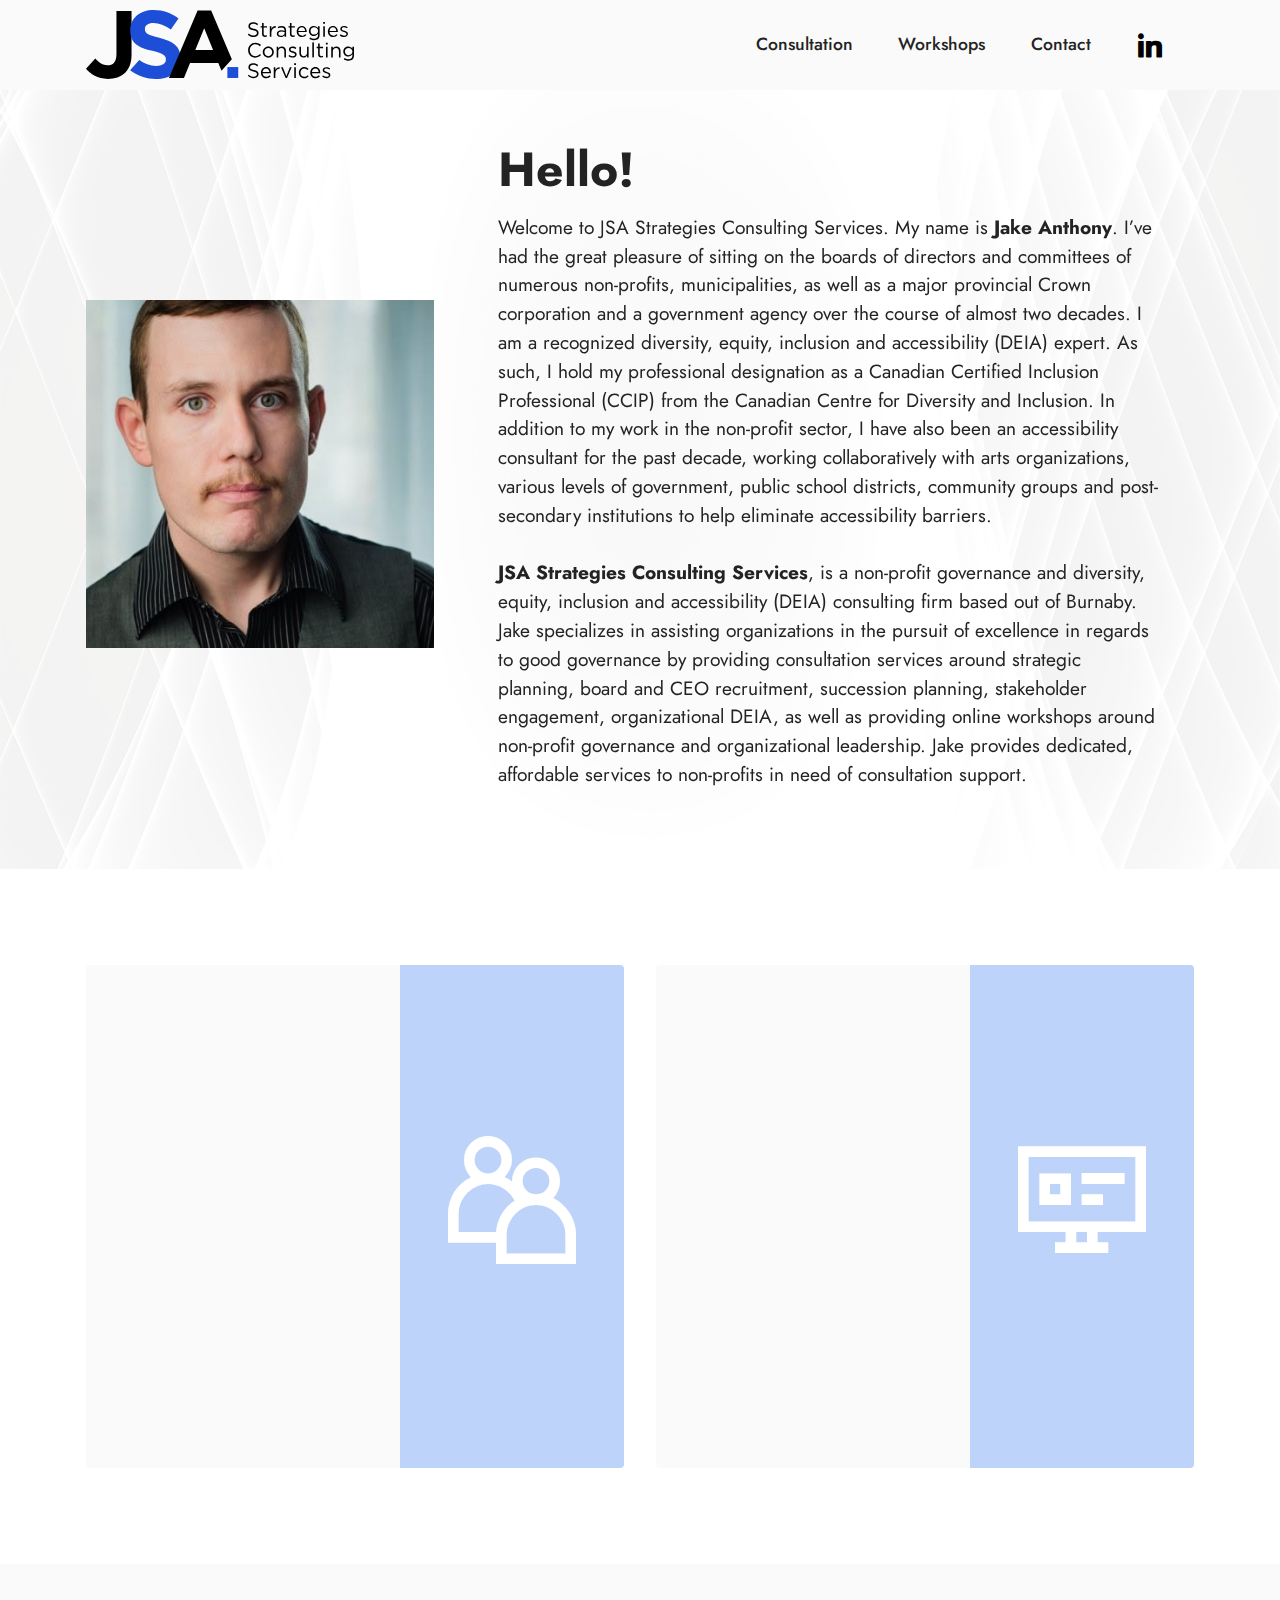
<file: index.html>
<!DOCTYPE html>
<html>

<head>
    <meta charset="UTF-8">
    <meta http-equiv="X-UA-Compatible" content="IE=edge">
    <meta name="generator" content="Mobirise v6.1.5, mobirise.com">
    <meta name="viewport" content="width=device-width, initial-scale=1, minimum-scale=1">
    <link rel="shortcut icon" href="assets/images/jsa-logo.svg" type="image/x-icon">
    <meta name="description" content="Welcome to JSA Strategies Consulting Services!">


    <title>Home</title>
    <link rel="stylesheet" href="assets/web/assets/mobirise-icons2/mobirise2.css">
    <link rel="stylesheet" href="assets/bootstrap/css/bootstrap.min.css">
    <link rel="stylesheet" href="assets/parallax/jarallax.css">
    <link rel="stylesheet" href="assets/web/assets/gdpr-plugin/gdpr-styles.css">
    <link rel="stylesheet" href="assets/animatecss/animate.css">
    <link rel="stylesheet" href="assets/dropdown/css/style.css">
    <link rel="stylesheet" href="assets/socicon/css/styles.css">
    <link rel="stylesheet" href="assets/theme/css/style.css">
    <link rel="preload"
        href="https://fonts.googleapis.com/css?family=Jost:100,200,300,400,500,600,700,800,900,100i,200i,300i,400i,500i,600i,700i,800i,900i&display=swap"
        as="style" onload="this.onload=null;this.rel='stylesheet'">
    <noscript>
        <link rel="stylesheet"
            href="https://fonts.googleapis.com/css?family=Jost:100,200,300,400,500,600,700,800,900,100i,200i,300i,400i,500i,600i,700i,800i,900i&display=swap">
    </noscript>
    <link rel="preload" as="style" href="assets/mobirise/css/mbr-additional.css?v=j446Gu">
    <link rel="stylesheet" href="assets/mobirise/css/mbr-additional.css?v=j446Gu" type="text/css">




</head>

<body>

    <section data-bs-version="5.1" class="menu menu2 cid-sFCw1qGFAI" once="menu" id="menu2-23">

        <nav class="navbar navbar-dropdown navbar-fixed-top navbar-expand-lg">
            <div class="container">
                <div class="navbar-brand">
                    <span class="navbar-logo">

                        <img src="assets/images/jsa-logo.svg" alt="JSA Strategies Consulting Services"
                            style="height: 4.3rem;">

                    </span>

                </div>
                <button class="navbar-toggler" type="button" data-toggle="collapse" data-bs-toggle="collapse"
                    data-target="#navbarSupportedContent" data-bs-target="#navbarSupportedContent"
                    aria-controls="navbarNavAltMarkup" aria-expanded="false" aria-label="Toggle navigation">
                    <div class="hamburger">
                        <span></span>
                        <span></span>
                        <span></span>
                        <span></span>
                    </div>
                </button>
                <div class="collapse navbar-collapse" id="navbarSupportedContent">
                    <ul class="navbar-nav nav-dropdown nav-right" data-app-modern-menu="true">
                        <li class="nav-item"><a class="nav-link link text-black text-primary display-4"
                                href="consultation.html">Consultation</a></li>
                        <li class="nav-item"><a class="nav-link link text-black text-primary display-4"
                                href="workshops.html">Workshops</a></li>
                        <li class="nav-item"><a class="nav-link link text-black text-primary display-4"
                                href="index.html#footer3-24">Contact</a></li>
                    </ul>
                    <div class="icons-menu">
                        <a class="iconfont-wrapper" href="https://www.linkedin.com/in/jake-anthony-ccip-2a939b58/">
                            <span class="p-2 mbr-iconfont socicon-linkedin socicon"></span>
                        </a>



                    </div>

                </div>
            </div>
        </nav>
    </section>

    <section data-bs-version="5.1" class="header14 cid-sFzz5E692j mbr-parallax-background" id="header14-1j">



        <div class="mbr-overlay" style="opacity: 0.8; background-color: rgb(255, 255, 255);"></div>

        <div class="container">
            <div class="row justify-content-center align-items-center">
                <div class="col-12 col-md-4 image-wrapper">
                    <img src="assets/images/jake-anthony-400x400.webp" alt="Jake Anthony">
                </div>
                <div class="col-12 col-md">
                    <div class="text-wrapper">
                        <h1 class="mbr-section-title mbr-fonts-style mb-3 display-2">
                            <strong>Hello!</strong>
                        </h1>
                        <p class="mbr-text mbr-fonts-style display-7">Welcome to JSA Strategies Consulting Services. My
                            name is <strong>Jake Anthony</strong>. I’ve had the great pleasure of sitting on the boards
                            of directors and committees of numerous non-profits, municipalities, as well as a major
                            provincial Crown corporation and a government agency over the course of almost two decades.
                            I am a recognized diversity, equity, inclusion and accessibility (DEIA) expert. As such, I
                            hold my professional designation as a Canadian Certified Inclusion Professional (CCIP) from
                            the Canadian Centre for Diversity and Inclusion. In addition to my work in the non-profit
                            sector, I have also been an accessibility consultant for the past decade, working
                            collaboratively with arts organizations, various levels of government, public school
                            districts, community groups and post-secondary institutions to help eliminate accessibility
                            barriers.<br><br><strong>JSA Strategies Consulting Services</strong>, is a non-profit
                            governance and diversity, equity, inclusion and accessibility (DEIA) consulting firm based
                            out of Burnaby. Jake specializes in assisting organizations in the pursuit of excellence in
                            regards to good governance by providing consultation services around strategic planning,
                            board and CEO recruitment, succession planning, stakeholder engagement, organizational DEIA,
                            as well as providing online workshops around non-profit governance and organizational
                            leadership. Jake provides dedicated, affordable services to non-profits in need of
                            consultation support.<br></p>

                    </div>
                </div>
            </div>
        </div>
    </section>

    <section data-bs-version="5.1" class="features5 cid-v7bbircMiQ" id="features6-y">





        <div class="container">
            <div class="row justify-content-center">
                <div class="card col-12 col-lg-6">
                    <div class="card-wrapper mbr-flex">
                        <div class="card-box align-left">

                            <h5 class="card-title mbr-fonts-style align-left mb-3 display-5">
                                <strong>Consultation</strong>
                            </h5>
                            <p class="mbr-text mbr-fonts-style mb-3 display-4">
                                I offer personalized consultation services designed to help you navigate challenges,
                                refine your vision, and take decisive next steps. Whether you need expert insight,
                                structured guidance, or a fresh perspective, I provide thoughtful, tailored support that
                                meets you exactly where you are and moves you toward where you want to be.</p>
                            <div class="mbr-section-btn"><a class="btn btn-primary display-4"
                                    href="consultation.html">Learn more</a></div>
                        </div>
                        <div class="img-wrapper img1 align-center">
                            <span class="mbr-iconfont mobi-mbri-users mobi-mbri"></span>
                        </div>
                    </div>
                </div>

                <div class="card col-12 col-lg-6">
                    <div class="card-wrapper mbr-flex">
                        <div class="card-box align-left">

                            <h5 class="card-title mbr-fonts-style align-left mb-3 display-5">
                                <strong>Workshops</strong>
                            </h5>
                            <p class="mbr-text mbr-fonts-style mb-3 display-4">
                                My online workshops offer immersive, interactive learning experiences designed to spark
                                insight and build real skills. Each session blends practical guidance with creative
                                exploration — all accessible from the comfort of your own space.<br><br><br><br></p>
                            <div class="mbr-section-btn"><a class="btn btn-primary display-4"
                                    href="workshops.html">Learn more</a></div>
                        </div>
                        <div class="img-wrapper img2 align-center">
                            <span class="mbr-iconfont mobi-mbri-sites mobi-mbri"></span>
                        </div>
                    </div>
                </div>
            </div>
        </div>
    </section>

    <section data-bs-version="5.1" class="testimonials2 cid-v6ZEWXd9Rf" id="testimonials2-0">




        <div class="container">
            <h3 class="mbr-section-title mbr-fonts-style align-center mb-4 display-2">
                <strong>Testimonial</strong>
            </h3>
            <div class="row justify-content-center">
                <div class="item features-without-image mb-5 col-12 col-md-12 active">
                    <div class="item-wrapper">
                        <p class="mbr-text mbr-fonts-style mb-4 display-7">“Jake Anthony is warm, knowledgeable, and
                            easy to work with. He brings experience and nuance to the conversation around arts
                            accessibility, balancing big ideas with patience and practicality.”&nbsp;<br></p>
                        <div class="d-flex mb-md-0 mb-4">
                            <div class="image-wrapper">
                                <img src="assets/images/avatar-1299805.svg" alt="Client" data-slide-to="1"
                                    data-bs-slide-to="2">
                            </div>
                            <div class="text-wrapper">
                                <p class="name mbr-fonts-style mb-1 display-4"><strong>Andrea Cownden</strong><br></p>
                                <p class="position mbr-fonts-style display-4">Accessible PuSh Coordinator</p>
                            </div>
                        </div>
                    </div>
                </div>

            </div>
        </div>
    </section>

    <section data-bs-version="5.1" class="content4 cid-v7tLMDdeZe" id="content4-18">




        <div class="container">
            <div class="row justify-content-center">
                <div class="title col-md-12 col-lg-10">
                    <h3 class="mbr-section-title mbr-fonts-style align-center mb-4 display-2">
                        <strong>How can I help?</strong>
                    </h3>
                    <h4 class="mbr-section-subtitle align-center mbr-fonts-style mb-4 display-5">
                        Email Jake at <strong>info@jakeanthony.net</strong> to schedule a consultation today.</h4>

                </div>
            </div>
        </div>
    </section>

    <section data-bs-version="5.1" class="footer3 cid-sFCygHrmNf" once="footers" id="footer3-24">


        <div class="container">
            <div class="row align-center mbr-white">


                <div class="row row-copirayt">
                    <p class="mbr-text mb-0 mbr-fonts-style mbr-white align-center display-7">
                        © Copyright 2026 JSA Strategies Consulting Services. All Rights Reserved.
                    </p>
                </div>
            </div>
        </div>
    </section>
    <script src="assets/bootstrap/js/bootstrap.bundle.min.js"></script>
    <script src="assets/parallax/jarallax.js"></script>
    <script src="assets/smoothscroll/smooth-scroll.js"></script>
    <script src="assets/ytplayer/index.js"></script>
    <script src="assets/dropdown/js/navbar-dropdown.js"></script>
    <script src="assets/theme/js/script.js"></script>


    <div id="scrollToTop" class="scrollToTop mbr-arrow-up"><a style="text-align: center;"><i
                class="mbr-arrow-up-icon mbr-arrow-up-icon-cm cm-icon cm-icon-smallarrow-up"></i></a></div>
    <input name="animation" type="hidden">
</body>

</html>
</file>
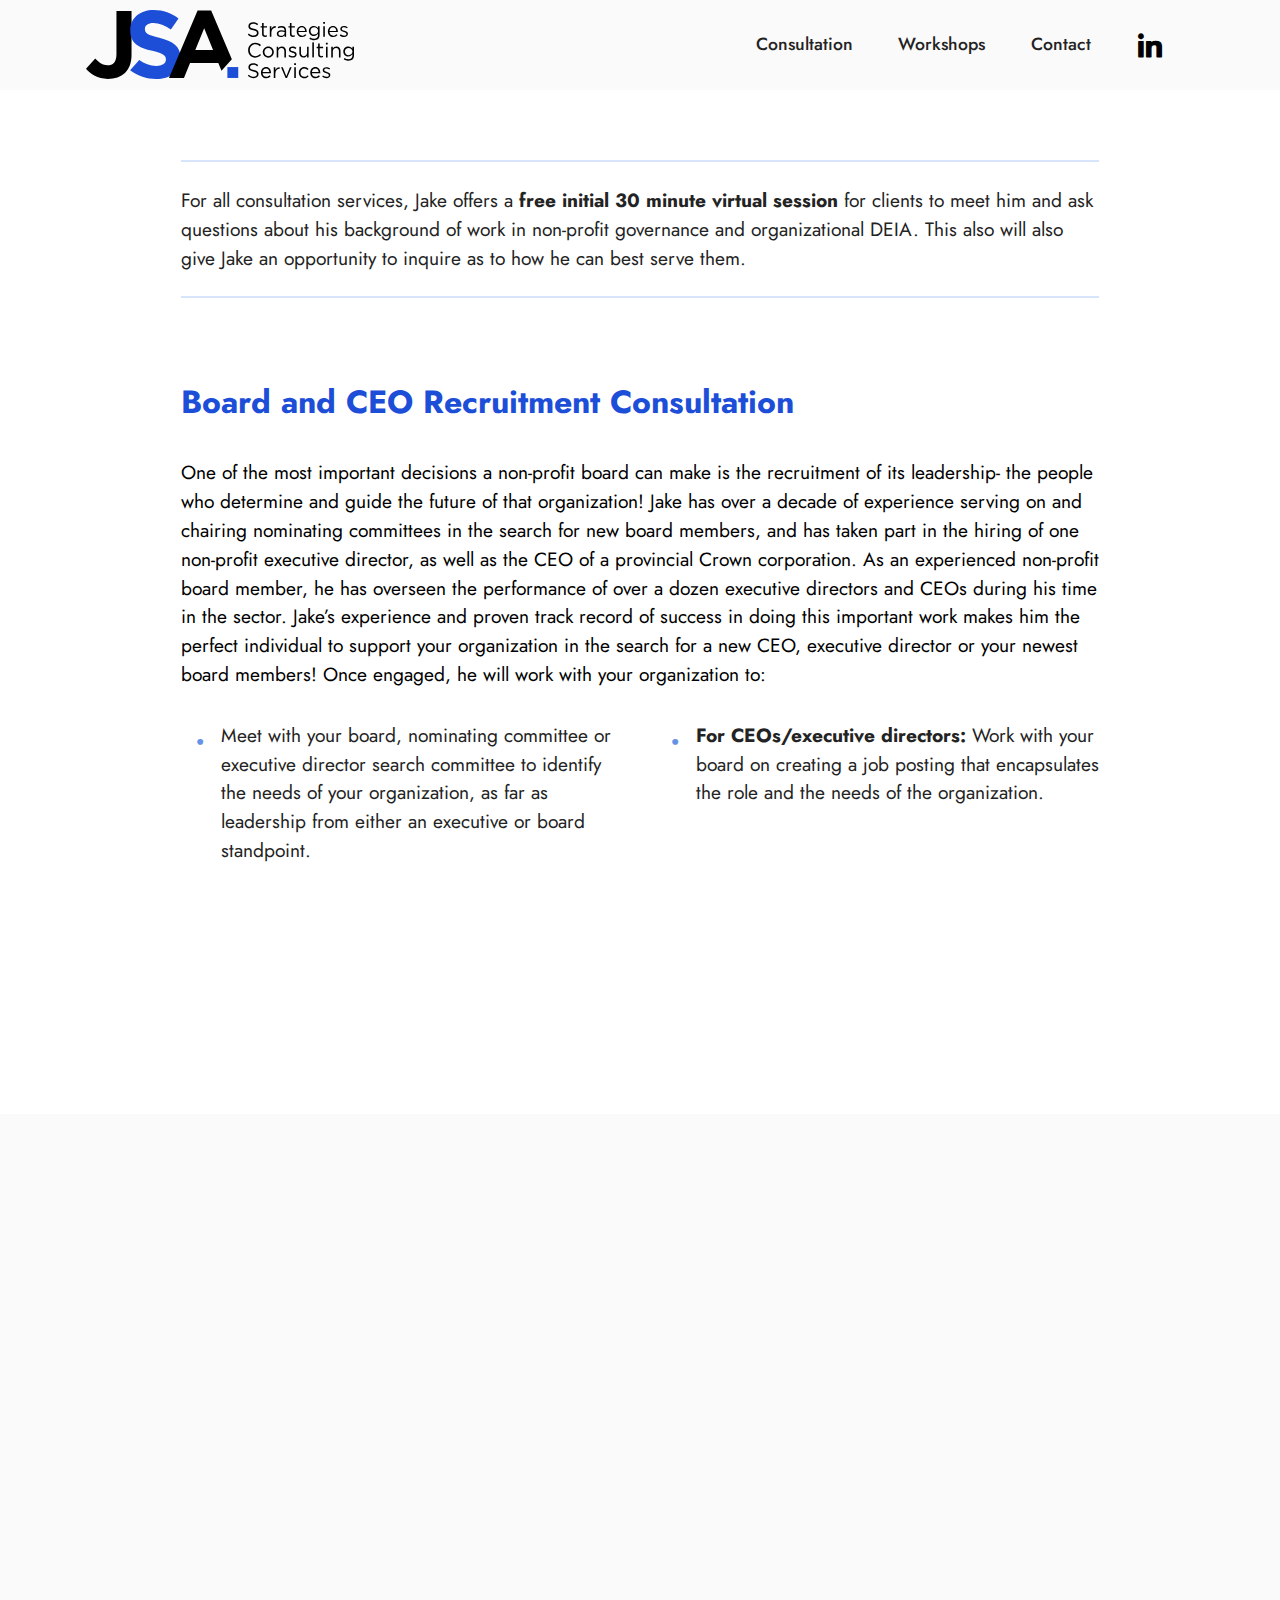
<file: consultation.html>
<!DOCTYPE html>
<html>

<head>
    <meta charset="UTF-8">
    <meta http-equiv="X-UA-Compatible" content="IE=edge">
    <meta name="generator" content="Mobirise v6.1.5, mobirise.com">
    <meta name="viewport" content="width=device-width, initial-scale=1, minimum-scale=1">
    <link rel="shortcut icon" href="assets/images/jsa-logo.svg" type="image/x-icon">
    <meta name="description" content="Consultation for JSA Strategies Consulting Services.">


    <title>Consultation</title>
    <link rel="stylesheet" href="assets/bootstrap/css/bootstrap.min.css">
    <link rel="stylesheet" href="assets/web/assets/gdpr-plugin/gdpr-styles.css">
    <link rel="stylesheet" href="assets/animatecss/animate.css">
    <link rel="stylesheet" href="assets/dropdown/css/style.css">
    <link rel="stylesheet" href="assets/socicon/css/styles.css">
    <link rel="stylesheet" href="assets/theme/css/style.css">
    <link rel="preload"
        href="https://fonts.googleapis.com/css?family=Jost:100,200,300,400,500,600,700,800,900,100i,200i,300i,400i,500i,600i,700i,800i,900i&display=swap"
        as="style" onload="this.onload=null;this.rel='stylesheet'">
    <noscript>
        <link rel="stylesheet"
            href="https://fonts.googleapis.com/css?family=Jost:100,200,300,400,500,600,700,800,900,100i,200i,300i,400i,500i,600i,700i,800i,900i&display=swap">
    </noscript>
    <link rel="preload" as="style" href="assets/mobirise/css/mbr-additional.css?v=eFtEIs">
    <link rel="stylesheet" href="assets/mobirise/css/mbr-additional.css?v=eFtEIs" type="text/css">




</head>

<body>

    <section data-bs-version="5.1" class="menu menu2 cid-v7bgdHzEZz" once="menu" id="menu2-z">

        <nav class="navbar navbar-dropdown navbar-fixed-top navbar-expand-lg">
            <div class="container">
                <div class="navbar-brand">
                    <span class="navbar-logo">

                        <img src="assets/images/jsa-logo.svg" alt="JSA Strategies Consulting Services"
                            style="height: 4.3rem;">

                    </span>

                </div>
                <button class="navbar-toggler" type="button" data-toggle="collapse" data-bs-toggle="collapse"
                    data-target="#navbarSupportedContent" data-bs-target="#navbarSupportedContent"
                    aria-controls="navbarNavAltMarkup" aria-expanded="false" aria-label="Toggle navigation">
                    <div class="hamburger">
                        <span></span>
                        <span></span>
                        <span></span>
                        <span></span>
                    </div>
                </button>
                <div class="collapse navbar-collapse" id="navbarSupportedContent">
                    <ul class="navbar-nav nav-dropdown nav-right" data-app-modern-menu="true">
                        <li class="nav-item"><a class="nav-link link text-black text-primary display-4"
                                href="consultation.html">Consultation</a></li>
                        <li class="nav-item"><a class="nav-link link text-black text-primary display-4"
                                href="workshops.html">Workshops</a></li>
                        <li class="nav-item"><a class="nav-link link text-black text-primary display-4"
                                href="index.html#footer3-24">Contact</a></li>
                    </ul>
                    <div class="icons-menu">
                        <a class="iconfont-wrapper" href="https://www.linkedin.com/in/jake-anthony-ccip-2a939b58/">
                            <span class="p-2 mbr-iconfont socicon-linkedin socicon"></span>
                        </a>



                    </div>

                </div>
            </div>
        </nav>
    </section>

    <section data-bs-version="5.1" class="content6 cid-v7bgdHXym0" id="content6-10">

        <div class="container">
            <div class="row justify-content-center">
                <div class="col-md-12 col-lg-10">
                    <hr class="line">
                    <p class="mbr-text align-center mbr-fonts-style my-4 display-7">For all consultation services, Jake
                        offers a <strong>free initial 30 minute virtual session</strong> for clients to meet him and ask
                        questions about his background of work in non-profit governance and organizational DEIA. This
                        also will also give Jake an opportunity to inquire as to how he can best serve them.&nbsp;<br>
                    </p>
                    <hr class="line">
                </div>
            </div>
        </div>
    </section>

    <section data-bs-version="5.1" class="article12 cid-v7bgdI3eHg" id="article12-11">

        <div class="container">
            <div class="row justify-content-center">
                <div class="col-md-12 col-lg-10">
                    <h3 class="mbr-section-title mbr-fonts-style mb-4 mt-0 display-5"><strong>Board and CEO Recruitment
                            Consultation</strong></h3>

                    <p class="mbr-text mbr-fonts-style display-7">One of the most important decisions a non-profit board
                        can make is the recruitment of its leadership- the people who determine and guide the future of
                        that organization! Jake has over a decade of experience serving on and chairing nominating
                        committees in the search for new board members, and has taken part in the hiring of one
                        non-profit executive director, as well as the CEO of a provincial Crown corporation. As an
                        experienced non-profit board member, he has overseen the performance of over a dozen executive
                        directors and CEOs during his time in the sector. Jake’s experience and proven track record of
                        success in doing this important work makes him the perfect individual to support your
                        organization in the search for a new CEO, executive director or your newest board members! Once
                        engaged, he will work with your organization to:&nbsp;<br></p>
                </div>
            </div>
        </div>
    </section>

    <section data-bs-version="5.1" class="content13 cid-v7bgdI9DlR" id="content13-12">




        <div class="container">
            <div class="row justify-content-center">

            </div>
            <div class="row justify-content-center">
                <div class="col-md-12 col-lg-10">
                    <div class="row justify-content-center">
                        <div class="col-12 col-lg-6">
                            <ul class="list mbr-fonts-style display-7">
                                <li>Meet with your board, nominating committee or executive director search committee to
                                    identify the needs of your organization, as far as leadership from either an
                                    executive or board standpoint.
                                </li>
                                <li><strong>For boards:</strong> Develop a skills competency matrix- which will help you
                                    determine what skills, professional expertise, volunteer and lived experience you
                                    already have, as well as what you need to recruit for. Jake will then create a
                                    customised board recruitment posting for your organization.</li>
                            </ul>
                        </div>
                        <div class="col-12 col-lg-6">
                            <ul class="list mbr-fonts-style display-7">
                                <li><span style="font-size: 1.2rem;"><strong>For CEOs/executive directors:</strong> Work
                                        with your board on creating a job posting that encapsulates the role and the
                                        needs of the organization.</span><br></li>
                            </ul>
                        </div>
                    </div>
                </div>
            </div>
        </div>
    </section>

    <section data-bs-version="5.1" class="article12 cid-v7bgdIgG5C" id="article12-13">

        <div class="container">
            <div class="row justify-content-center">
                <div class="col-md-12 col-lg-10">
                    <h3 class="mbr-section-title mbr-fonts-style mb-4 mt-0 display-5"><strong>Strategic Planning
                            Consultation</strong></h3>

                    <p class="mbr-text mbr-fonts-style display-7">During his time in the non-profit sector, Jake has
                        taken part in the creation of and the implementation of many strategic plans. His role as a
                        consultant will be to put together and send out Board and Staff Surveys to get direct
                        <br>feedback on the way the organization functions. He will also work with your board’s
                        strategic planning committee to identify priorities for the new strategic plan, as well as
                        leading a Zoom strategic planning session with the full board to flesh out the final main
                        priorities, KPI’s (strategic goals) and timelines for each one. Based on his advice, the results
                        of these meetings, as well as the Board and Staff Strategic Planning Surveys, he will put
                        together a draft strategic planning document, which will then be sent to the organization’s
                        board for review. Once the board has provided their feedback, Jake will put together the final
                        strategic plan document, which will then be sent back to the board for their
                        approval.<br><br>The organization, specifically the executive director and board, will be
                        responsible for creating the strategic plan, with guidance from the JSA Strategies Consulting.
                        Jake will record the Zoom strategic planning brainstorm session, as well as the strategic
                        planning committee meetings.<br>
                    </p>
                </div>
            </div>
        </div>
    </section>

    <section data-bs-version="5.1" class="article12 cid-v7bgdIkVNl" id="article12-14">

        <div class="container">
            <div class="row justify-content-center">
                <div class="col-md-12 col-lg-10">
                    <h3 class="mbr-section-title mbr-fonts-style mb-4 mt-0 display-5"><strong>Organizational DEIA
                            Consultation</strong></h3>

                    <p class="mbr-text mbr-fonts-style display-7">Jake has over a decade of experience working with
                        non-profits, arts organizations, local government, public school districts and post secondary
                        institutions around diversity, equity, inclusion and accessibility initiatives. His expertise in
                        this area has been recognized by the Canadian Centre for Diversity and Inclusion as a Canadian
                        Certified Inclusion Professional (CCIP) back in 2022. The Canadian Certified Inclusion
                        Professional certification process is designed to assess the existing knowledge and experience
                        of DEIA professionals against the standard established by the CCIP Competency Framework. Earning
                        the CCIP designation provides a formal recognition of an individual’s knowledge, skills, and
                        experience in the DEIA field in Canada, standardized by the Competency Framework. As a person
                        with a disability and as a longtime disability rights advocate, Jake brings additional lived
                        experience from his life to the work he does. He worked with the City of Burnaby to establish
                        their first accessibility plan in accordance with the requirements of the <em>Accessible BC
                            Act</em>. In 2018, As a former professional theatre artist. Jake helped develop the Arts
                        Club Theatre Company’s first relaxed performance and co-chaired its accessibility advisory
                        committee for the company’s production of “The Curious Incident of the Dog in the Night-Time.”
                        Since 2016, he has been an advisor and consultant around relaxed performances and accessibility
                        to the PuSh International Performing Arts Festival. He served on Destination BC’s Accessibility
                        &amp; Inclusion Committee (AIC), advising the provincial Crown corporation on making BC’s
                        tourism sector more accessible for people with disabilities. All in all, Jake brings a great
                        deal of experience, passion and expertise to his work around DEIA. He would love to work with
                        your organization to provide the following services:&nbsp;<br></p>
                </div>
            </div>
        </div>
    </section>

    <section data-bs-version="5.1" class="content13 cid-v7bgdIpHdr" id="content13-15">




        <div class="container">
            <div class="row justify-content-center">

            </div>
            <div class="row justify-content-center">
                <div class="col-md-12 col-lg-10">
                    <div class="row justify-content-center">
                        <div class="col-12 col-lg-6">
                            <ul class="list mbr-fonts-style display-7">
                                <li><span style="font-size: 1.2rem;">Working with your executive director, senior
                                        management and board to develop an organizational accessibility plan that meets
                                        the diverse needs of your staff, clients and the community you
                                        serve.&nbsp;</span></li>
                                <li><span style="font-size: 1.2rem; font-size: 1.2rem;"></span><strong>Doing an DEIA
                                        audit:</strong> This includes looking at every aspect of your organization from
                                    hiring processes, community engagement, board recruitment, website design,
                                    programming and publications, etc. to assess where the organization is doing well,
                                    as well as where improvements need to be made in regards to organizational DEIA.
                                    These audits will also take into account the areas for improvement that are
                                    identified by the organization’s leadership.</li>
                            </ul>
                        </div>
                        <div class="col-12 col-lg-6">
                            <ul class="list mbr-fonts-style display-7">
                                <li>Leading a Zoom workshop with your staff and/or board around equity, diversity,
                                    inclusion and accessibility within a non-profit organization. These workshops can be
                                    tailored to the needs and priorities of a particular organization.</li>
                            </ul>
                        </div>
                    </div>
                </div>
            </div>
        </div>
    </section>

    <section data-bs-version="5.1" class="footer3 cid-v7bgdIQnou" once="footers" id="footer3-17">

        <div class="container">
            <div class="row align-center mbr-white">


                <div class="row row-copirayt">
                    <p class="mbr-text mb-0 mbr-fonts-style mbr-white align-center display-7">
                        © Copyright 2026 JSA Strategies Consulting Services. All Rights Reserved.
                    </p>
                </div>
            </div>
        </div>
    </section>
    <script src="assets/bootstrap/js/bootstrap.bundle.min.js"></script>
    <script src="assets/smoothscroll/smooth-scroll.js"></script>
    <script src="assets/ytplayer/index.js"></script>
    <script src="assets/dropdown/js/navbar-dropdown.js"></script>
    <script src="assets/theme/js/script.js"></script>


    <div id="scrollToTop" class="scrollToTop mbr-arrow-up"><a style="text-align: center;"><i
                class="mbr-arrow-up-icon mbr-arrow-up-icon-cm cm-icon cm-icon-smallarrow-up"></i></a></div>
    <input name="animation" type="hidden">
</body>

</html>
</file>
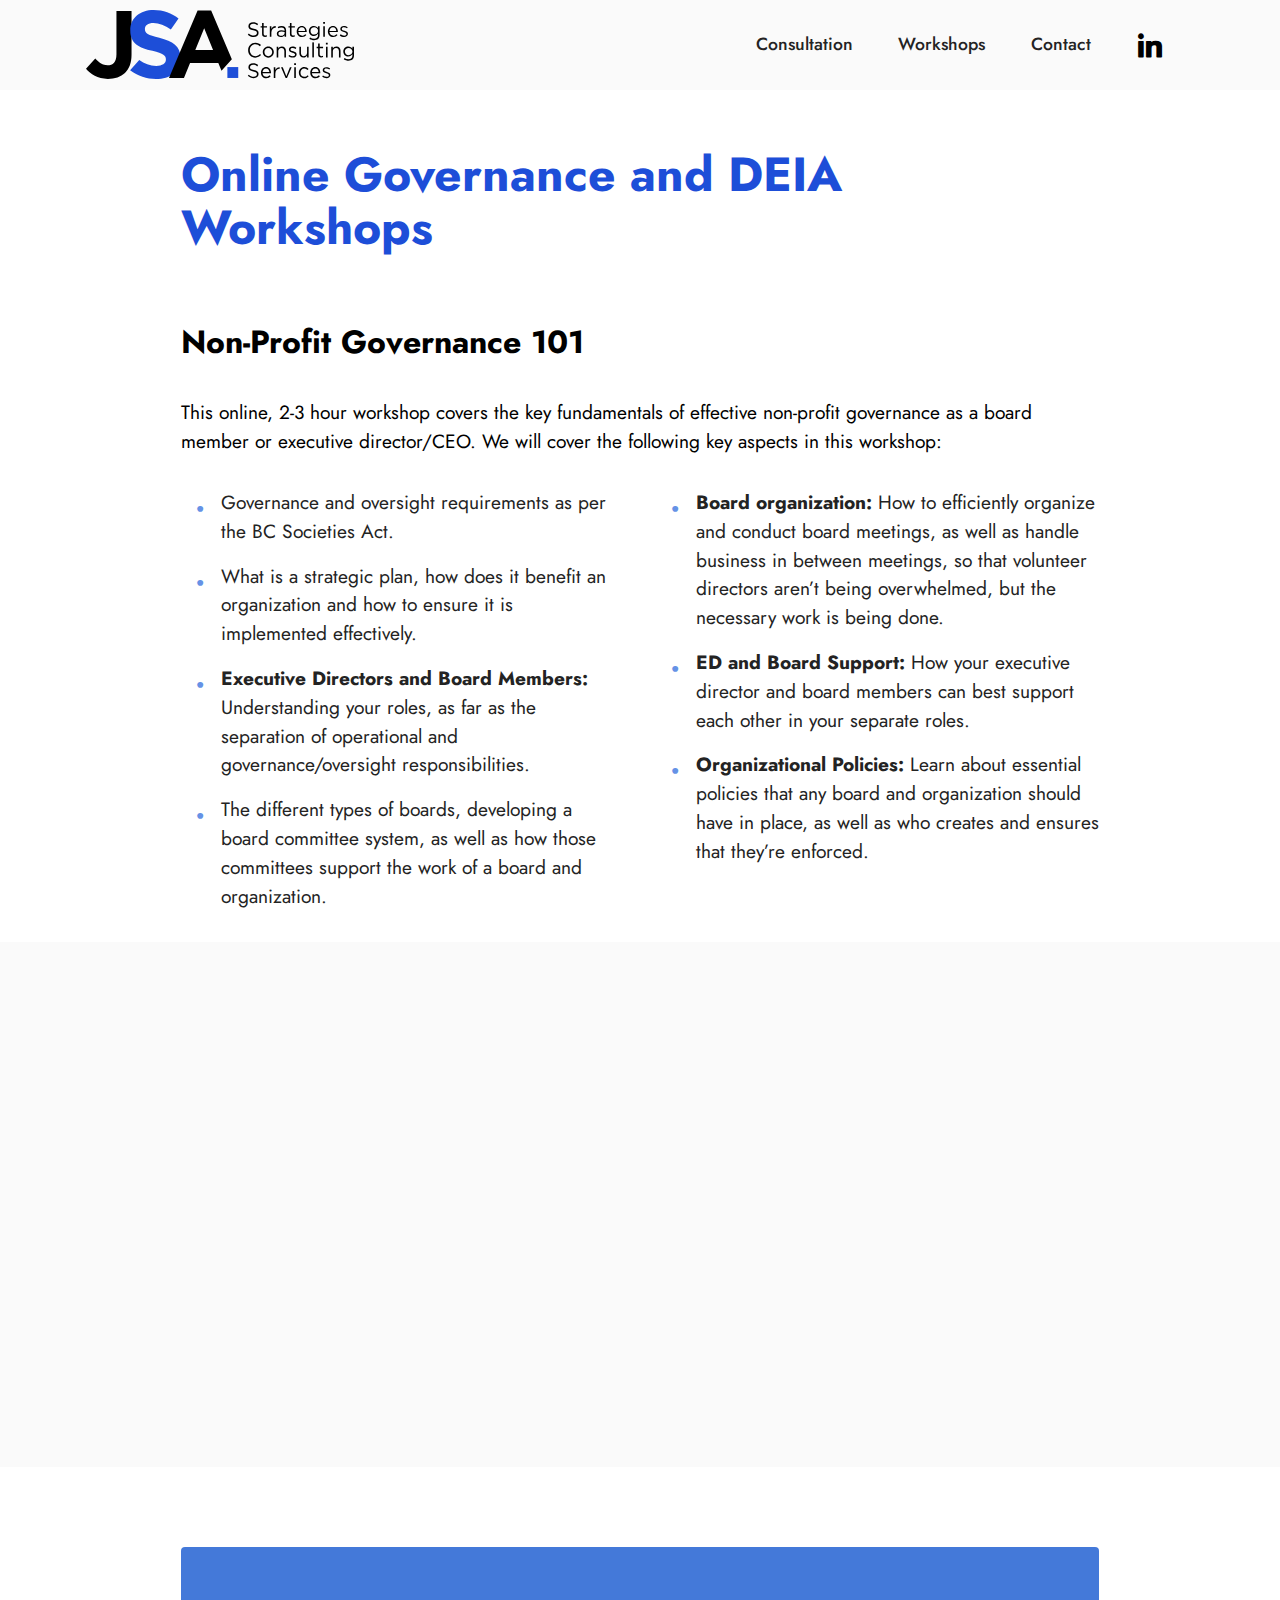
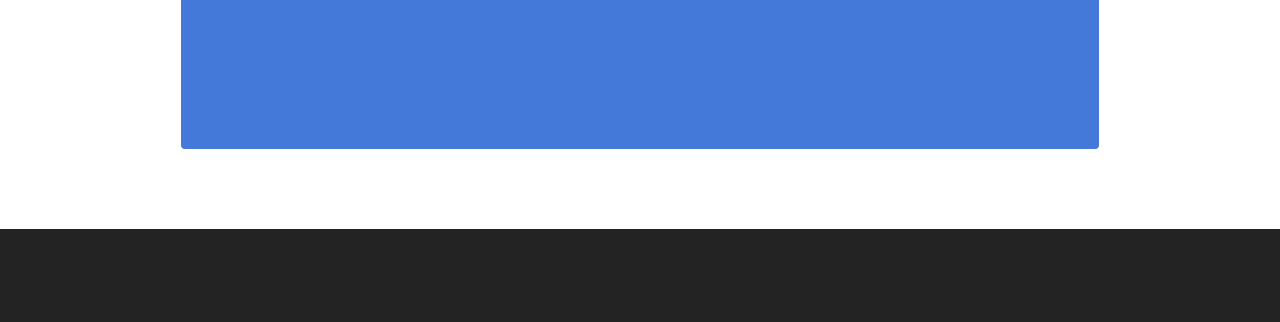
<file: workshops.html>
<!DOCTYPE html>
<html>

<head>
    <meta charset="UTF-8">
    <meta http-equiv="X-UA-Compatible" content="IE=edge">
    <meta name="generator" content="Mobirise v6.1.5, mobirise.com">
    <meta name="viewport" content="width=device-width, initial-scale=1, minimum-scale=1">
    <link rel="shortcut icon" href="assets/images/jsa-logo.svg" type="image/x-icon">
    <meta name="description" content="JSA Strategies Consulting Services offers these workshops.">


    <title>Workshops</title>
    <link rel="stylesheet" href="assets/bootstrap/css/bootstrap.min.css">
    <link rel="stylesheet" href="assets/web/assets/gdpr-plugin/gdpr-styles.css">
    <link rel="stylesheet" href="assets/animatecss/animate.css">
    <link rel="stylesheet" href="assets/dropdown/css/style.css">
    <link rel="stylesheet" href="assets/socicon/css/styles.css">
    <link rel="stylesheet" href="assets/theme/css/style.css">
    <link rel="preload"
        href="https://fonts.googleapis.com/css?family=Jost:100,200,300,400,500,600,700,800,900,100i,200i,300i,400i,500i,600i,700i,800i,900i&display=swap"
        as="style" onload="this.onload=null;this.rel='stylesheet'">
    <noscript>
        <link rel="stylesheet"
            href="https://fonts.googleapis.com/css?family=Jost:100,200,300,400,500,600,700,800,900,100i,200i,300i,400i,500i,600i,700i,800i,900i&display=swap">
    </noscript>
    <link rel="preload" as="style" href="assets/mobirise/css/mbr-additional.css?v=hhPzJv">
    <link rel="stylesheet" href="assets/mobirise/css/mbr-additional.css?v=hhPzJv" type="text/css">




</head>

<body>

    <section data-bs-version="5.1" class="menu menu2 cid-v7b1rh1kDp" once="menu" id="menu2-h">

        <nav class="navbar navbar-dropdown navbar-fixed-top navbar-expand-lg">
            <div class="container">
                <div class="navbar-brand">
                    <span class="navbar-logo">

                        <img src="assets/images/jsa-logo.svg" alt="JSA Strategies Consulting Services"
                            style="height: 4.3rem;">

                    </span>

                </div>
                <button class="navbar-toggler" type="button" data-toggle="collapse" data-bs-toggle="collapse"
                    data-target="#navbarSupportedContent" data-bs-target="#navbarSupportedContent"
                    aria-controls="navbarNavAltMarkup" aria-expanded="false" aria-label="Toggle navigation">
                    <div class="hamburger">
                        <span></span>
                        <span></span>
                        <span></span>
                        <span></span>
                    </div>
                </button>
                <div class="collapse navbar-collapse" id="navbarSupportedContent">
                    <ul class="navbar-nav nav-dropdown nav-right" data-app-modern-menu="true">
                        <li class="nav-item"><a class="nav-link link text-black text-primary display-4"
                                href="consultation.html">Consultation</a></li>
                        <li class="nav-item"><a class="nav-link link text-black text-primary display-4"
                                href="workshops.html">Workshops</a></li>
                        <li class="nav-item"><a class="nav-link link text-black text-primary display-4"
                                href="index.html#footer3-24">Contact</a></li>
                    </ul>
                    <div class="icons-menu">
                        <a class="iconfont-wrapper" href="https://www.linkedin.com/in/jake-anthony-ccip-2a939b58/">
                            <span class="p-2 mbr-iconfont socicon-linkedin socicon"></span>
                        </a>



                    </div>

                </div>
            </div>
        </nav>
    </section>

    <section data-bs-version="5.1" class="article11 cid-v7b1rhrnSK" id="article11-j">




        <div class="container">
            <div class="row justify-content-center">
                <div class="title col-md-12 col-lg-10">
                    <h3 class="mbr-section-title mbr-fonts-style align-center mt-0 mb-0 display-2">
                        <strong>Services</strong>
                    </h3>


                </div>
            </div>
        </div>
    </section>

    <section data-bs-version="5.1" class="content4 cid-v7b4AfLbBk" id="content4-q">




        <div class="container">
            <div class="row justify-content-center">
                <div class="title col-md-12 col-lg-10">
                    <h3 class="mbr-section-title mbr-fonts-style align-center mb-4 display-2"><strong>Online Governance
                            and DEIA Workshops</strong></h3>


                </div>
            </div>
        </div>
    </section>

    <section data-bs-version="5.1" class="article12 cid-v7b1rhzz4N" id="article12-k">

        <div class="container">
            <div class="row justify-content-center">
                <div class="col-md-12 col-lg-10">
                    <h3 class="mbr-section-title mbr-fonts-style mb-4 mt-0 display-5"><strong>Non-Profit Governance
                            101</strong></h3>

                    <p class="mbr-text mbr-fonts-style display-7">This online, 2-3 hour workshop covers the key
                        fundamentals of effective non-profit governance as a board member or executive director/CEO. We
                        will cover the following key aspects in this workshop:&nbsp;&nbsp;<br></p>
                </div>
            </div>
        </div>
    </section>

    <section data-bs-version="5.1" class="content13 cid-v7b1rhFMGi" id="content13-l">




        <div class="container">
            <div class="row justify-content-center">

            </div>
            <div class="row justify-content-center">
                <div class="col-md-12 col-lg-10">
                    <div class="row justify-content-center">
                        <div class="col-12 col-lg-6">
                            <ul class="list mbr-fonts-style display-7">
                                <li>Governance and oversight requirements as per the BC Societies Act.</li>
                                <li>What is a strategic plan, how does it benefit an organization and how to ensure it
                                    is implemented effectively.</li>
                                <li><strong>Executive Directors and Board Members:</strong> Understanding your roles, as
                                    far as the separation of operational and governance/oversight responsibilities.
                                </li>
                                <li>The different types of boards, developing a board committee system, as well as how
                                    those committees support the work of a board and organization.</li>
                            </ul>
                        </div>
                        <div class="col-12 col-lg-6">
                            <ul class="list mbr-fonts-style display-7">
                                <li><strong>Board organization:</strong> How to efficiently organize and conduct board
                                    meetings, as well as handle business in between meetings, so that volunteer
                                    directors aren’t being overwhelmed, but the necessary work is being done.
                                </li>
                                <li><strong>ED and Board Support:</strong> How your executive director and board members
                                    can best support each other in your separate roles.
                                </li>
                                <li><strong>Organizational Policies:</strong> Learn about essential policies that any
                                    board and organization should have in place, as well as who creates and ensures that
                                    they’re enforced.</li>
                            </ul>
                        </div>
                    </div>
                </div>
            </div>
        </div>
    </section>

    <section data-bs-version="5.1" class="article12 cid-v7b3ZV3Mg5" id="article12-o">

        <div class="container">
            <div class="row justify-content-center">
                <div class="col-md-12 col-lg-10">
                    <h3 class="mbr-section-title mbr-fonts-style mb-4 mt-0 display-5"><strong>Understanding and
                            Embracing Accessibility in the Workplace</strong></h3>

                    <p class="mbr-text mbr-fonts-style display-7">This online 1.5 hour workshop explores what both
                        accessibility and an accessible workplace for employees of all diverse abilities truly looks
                        like. We will dive into the following: <br></p>
                </div>
            </div>
        </div>
    </section>

    <section data-bs-version="5.1" class="content13 cid-v7b41LQ8Uu" id="content13-p">




        <div class="container">
            <div class="row justify-content-center">

            </div>
            <div class="row justify-content-center">
                <div class="col-md-12 col-lg-10">
                    <div class="row justify-content-center">
                        <div class="col-12 col-lg-6">
                            <ul class="list mbr-fonts-style display-7">
                                <li><span style="font-size: 1.2rem;">The standard definition of accessibility vs. what
                                        it means for people with different challenges.&nbsp;</span></li>
                                <li><span style="font-size: 1.2rem;">Understanding the various barriers to
                                        accessibility- physical, societal, attitudinal and systemic. How do these affect
                                        an employee’s ability.</span><br></li>
                                <li><span style="font-size: 1.2rem;">How to respectfully approach, discuss and learn
                                        about employees' accessibility needs in the workplace.</span></li>
                            </ul>
                        </div>
                        <div class="col-12 col-lg-6">
                            <ul class="list mbr-fonts-style display-7">
                                <li><span style="font-size: 1.2rem;">Accommodation vs. condescension: How do we avoid
                                        the latter?
                                    </span></li>
                                <li>How to promote accessibility awareness throughout your organization.</li>
                            </ul>
                        </div>
                    </div>
                </div>
            </div>
        </div>
    </section>

    <section data-bs-version="5.1" class="content15 cid-v7b6EGLCA5" id="content15-s">





        <div class="container">
            <div class="row justify-content-center">
                <div class="card col-md-12 col-lg-10">
                    <div class="card-wrapper">
                        <div class="card-box align-left">

                            <p class="mbr-text mbr-fonts-style display-7">Attendees should feel free to use the “raise
                                hand” button if they have questions or concerns at any time during the workshops.<br>
                            </p>

                        </div>
                    </div>
                </div>
            </div>
        </div>
    </section>

    <section data-bs-version="5.1" class="footer3 cid-v7b1rhVd3c" once="footers" id="footer3-n">





        <div class="container">
            <div class="row align-center mbr-white">


                <div class="row row-copirayt">
                    <p class="mbr-text mb-0 mbr-fonts-style mbr-white align-center display-7">
                        © Copyright 2026 JSA Strategies Consulting Services. All Rights Reserved.
                    </p>
                </div>
            </div>
        </div>
    </section>
    <script src="assets/bootstrap/js/bootstrap.bundle.min.js"></script>
    <script src="assets/smoothscroll/smooth-scroll.js"></script>
    <script src="assets/ytplayer/index.js"></script>
    <script src="assets/dropdown/js/navbar-dropdown.js"></script>
    <script src="assets/theme/js/script.js"></script>


    <div id="scrollToTop" class="scrollToTop mbr-arrow-up"><a style="text-align: center;"><i
                class="mbr-arrow-up-icon mbr-arrow-up-icon-cm cm-icon cm-icon-smallarrow-up"></i></a></div>
    <input name="animation" type="hidden">
</body>

</html>
</file>
<file: assets/web/assets/mobirise-icons2/mobirise2.css>
@font-face {
  font-family: 'Moririse2';
  font-display: swap;
  src:  url('mobirise2.eot?f2bix4');
  src:  url('mobirise2.eot?f2bix4#iefix') format('embedded-opentype'),
    url('mobirise2.woff2?f2bix4') format('woff2'),
    url('mobirise2.woff?f2bix4') format('woff'),
    url('mobirise2.ttf?f2bix4') format('truetype'),
    url('mobirise2.svg?f2bix4#mobirise2') format('svg');
  font-weight: normal;
  font-style: normal;
}

[class^="mobi-"], [class*=" mobi-"] {
  /* use !important to prevent issues with browser extensions that change fonts */
  font-family: 'Moririse2' !important;
  speak: none;
  font-style: normal;
  font-weight: normal;
  font-variant: normal;
  text-transform: none;
  line-height: 1;

  /* Better Font Rendering =========== */
  -webkit-font-smoothing: antialiased;
  -moz-osx-font-smoothing: grayscale;
}

.mobi-mbri-add-submenu:before {
  content: "\e900";
}
.mobi-mbri-alert:before {
  content: "\e901";
}
.mobi-mbri-align-center:before {
  content: "\e902";
}
.mobi-mbri-align-justify:before {
  content: "\e903";
}
.mobi-mbri-align-left:before {
  content: "\e904";
}
.mobi-mbri-align-right:before {
  content: "\e905";
}
.mobi-mbri-android:before {
  content: "\e906";
}
.mobi-mbri-apple:before {
  content: "\e907";
}
.mobi-mbri-arrow-down:before {
  content: "\e908";
}
.mobi-mbri-arrow-next:before {
  content: "\e909";
}
.mobi-mbri-arrow-prev:before {
  content: "\e90a";
}
.mobi-mbri-arrow-up:before {
  content: "\e90b";
}
.mobi-mbri-bold:before {
  content: "\e90c";
}
.mobi-mbri-bookmark:before {
  content: "\e90d";
}
.mobi-mbri-bootstrap:before {
  content: "\e90e";
}
.mobi-mbri-briefcase:before {
  content: "\e90f";
}
.mobi-mbri-browse:before {
  content: "\e910";
}
.mobi-mbri-bulleted-list:before {
  content: "\e911";
}
.mobi-mbri-calendar:before {
  content: "\e912";
}
.mobi-mbri-camera:before {
  content: "\e913";
}
.mobi-mbri-cart-add:before {
  content: "\e914";
}
.mobi-mbri-cart-full:before {
  content: "\e915";
}
.mobi-mbri-cash:before {
  content: "\e916";
}
.mobi-mbri-change-style:before {
  content: "\e917";
}
.mobi-mbri-chat:before {
  content: "\e918";
}
.mobi-mbri-clock:before {
  content: "\e919";
}
.mobi-mbri-close:before {
  content: "\e91a";
}
.mobi-mbri-cloud:before {
  content: "\e91b";
}
.mobi-mbri-code:before {
  content: "\e91c";
}
.mobi-mbri-contact-form:before {
  content: "\e91d";
}
.mobi-mbri-credit-card:before {
  content: "\e91e";
}
.mobi-mbri-cursor-click:before {
  content: "\e91f";
}
.mobi-mbri-cust-feedback:before {
  content: "\e920";
}
.mobi-mbri-database:before {
  content: "\e921";
}
.mobi-mbri-delivery:before {
  content: "\e922";
}
.mobi-mbri-desktop:before {
  content: "\e923";
}
.mobi-mbri-devices:before {
  content: "\e924";
}
.mobi-mbri-down:before {
  content: "\e925";
}
.mobi-mbri-download-2:before {
  content: "\e926";
}
.mobi-mbri-download:before {
  content: "\e927";
}
.mobi-mbri-drag-n-drop-2:before {
  content: "\e928";
}
.mobi-mbri-drag-n-drop:before {
  content: "\e929";
}
.mobi-mbri-edit-2:before {
  content: "\e92a";
}
.mobi-mbri-edit:before {
  content: "\e92b";
}
.mobi-mbri-error:before {
  content: "\e92c";
}
.mobi-mbri-extension:before {
  content: "\e92d";
}
.mobi-mbri-features:before {
  content: "\e92e";
}
.mobi-mbri-file:before {
  content: "\e92f";
}
.mobi-mbri-flag:before {
  content: "\e930";
}
.mobi-mbri-folder:before {
  content: "\e931";
}
.mobi-mbri-gift:before {
  content: "\e932";
}
.mobi-mbri-github:before {
  content: "\e933";
}
.mobi-mbri-globe-2:before {
  content: "\e934";
}
.mobi-mbri-globe:before {
  content: "\e935";
}
.mobi-mbri-growing-chart:before {
  content: "\e936";
}
.mobi-mbri-hearth:before {
  content: "\e937";
}
.mobi-mbri-help:before {
  content: "\e938";
}
.mobi-mbri-home:before {
  content: "\e939";
}
.mobi-mbri-hot-cup:before {
  content: "\e93a";
}
.mobi-mbri-idea:before {
  content: "\e93b";
}
.mobi-mbri-image-gallery:before {
  content: "\e93c";
}
.mobi-mbri-image-slider:before {
  content: "\e93d";
}
.mobi-mbri-info:before {
  content: "\e93e";
}
.mobi-mbri-italic:before {
  content: "\e93f";
}
.mobi-mbri-key:before {
  content: "\e940";
}
.mobi-mbri-laptop:before {
  content: "\e941";
}
.mobi-mbri-layers:before {
  content: "\e942";
}
.mobi-mbri-left-right:before {
  content: "\e943";
}
.mobi-mbri-left:before {
  content: "\e944";
}
.mobi-mbri-letter:before {
  content: "\e945";
}
.mobi-mbri-like:before {
  content: "\e946";
}
.mobi-mbri-link:before {
  content: "\e947";
}
.mobi-mbri-lock:before {
  content: "\e948";
}
.mobi-mbri-login:before {
  content: "\e949";
}
.mobi-mbri-logout:before {
  content: "\e94a";
}
.mobi-mbri-magic-stick:before {
  content: "\e94b";
}
.mobi-mbri-map-pin:before {
  content: "\e94c";
}
.mobi-mbri-menu:before {
  content: "\e94d";
}
.mobi-mbri-mobile-2:before {
  content: "\e94e";
}
.mobi-mbri-mobile-horizontal:before {
  content: "\e94f";
}
.mobi-mbri-mobile:before {
  content: "\e950";
}
.mobi-mbri-mobirise:before {
  content: "\e951";
}
.mobi-mbri-more-horizontal:before {
  content: "\e952";
}
.mobi-mbri-more-vertical:before {
  content: "\e953";
}
.mobi-mbri-music:before {
  content: "\e954";
}
.mobi-mbri-new-file:before {
  content: "\e955";
}
.mobi-mbri-numbered-list:before {
  content: "\e956";
}
.mobi-mbri-opened-folder:before {
  content: "\e957";
}
.mobi-mbri-pages:before {
  content: "\e958";
}
.mobi-mbri-paper-plane:before {
  content: "\e959";
}
.mobi-mbri-paperclip:before {
  content: "\e95a";
}
.mobi-mbri-phone:before {
  content: "\e95b";
}
.mobi-mbri-photo:before {
  content: "\e95c";
}
.mobi-mbri-photos:before {
  content: "\e95d";
}
.mobi-mbri-pin:before {
  content: "\e95e";
}
.mobi-mbri-play:before {
  content: "\e95f";
}
.mobi-mbri-plus:before {
  content: "\e960";
}
.mobi-mbri-preview:before {
  content: "\e961";
}
.mobi-mbri-print:before {
  content: "\e962";
}
.mobi-mbri-protect:before {
  content: "\e963";
}
.mobi-mbri-question:before {
  content: "\e964";
}
.mobi-mbri-quote-left:before {
  content: "\e965";
}
.mobi-mbri-quote-right:before {
  content: "\e966";
}
.mobi-mbri-redo:before {
  content: "\e967";
}
.mobi-mbri-refresh:before {
  content: "\e968";
}
.mobi-mbri-responsive-2:before {
  content: "\e969";
}
.mobi-mbri-responsive:before {
  content: "\e96a";
}
.mobi-mbri-right:before {
  content: "\e96b";
}
.mobi-mbri-rocket:before {
  content: "\e96c";
}
.mobi-mbri-sad-face:before {
  content: "\e96d";
}
.mobi-mbri-sale:before {
  content: "\e96e";
}
.mobi-mbri-save:before {
  content: "\e96f";
}
.mobi-mbri-search:before {
  content: "\e970";
}
.mobi-mbri-setting-2:before {
  content: "\e971";
}
.mobi-mbri-setting-3:before {
  content: "\e972";
}
.mobi-mbri-setting:before {
  content: "\e973";
}
.mobi-mbri-share:before {
  content: "\e974";
}
.mobi-mbri-shopping-bag:before {
  content: "\e975";
}
.mobi-mbri-shopping-basket:before {
  content: "\e976";
}
.mobi-mbri-shopping-cart:before {
  content: "\e977";
}
.mobi-mbri-sites:before {
  content: "\e978";
}
.mobi-mbri-smile-face:before {
  content: "\e979";
}
.mobi-mbri-speed:before {
  content: "\e97a";
}
.mobi-mbri-star:before {
  content: "\e97b";
}
.mobi-mbri-success:before {
  content: "\e97c";
}
.mobi-mbri-sun:before {
  content: "\e97d";
}
.mobi-mbri-sun2:before {
  content: "\e97e";
}
.mobi-mbri-tablet-vertical:before {
  content: "\e97f";
}
.mobi-mbri-tablet:before {
  content: "\e980";
}
.mobi-mbri-target:before {
  content: "\e981";
}
.mobi-mbri-timer:before {
  content: "\e982";
}
.mobi-mbri-to-ftp:before {
  content: "\e983";
}
.mobi-mbri-to-local-drive:before {
  content: "\e984";
}
.mobi-mbri-touch-swipe:before {
  content: "\e985";
}
.mobi-mbri-touch:before {
  content: "\e986";
}
.mobi-mbri-trash:before {
  content: "\e987";
}
.mobi-mbri-underline:before {
  content: "\e988";
}
.mobi-mbri-undo:before {
  content: "\e989";
}
.mobi-mbri-unlink:before {
  content: "\e98a";
}
.mobi-mbri-unlock:before {
  content: "\e98b";
}
.mobi-mbri-up-down:before {
  content: "\e98c";
}
.mobi-mbri-up:before {
  content: "\e98d";
}
.mobi-mbri-update:before {
  content: "\e98e";
}
.mobi-mbri-upload-2:before {
  content: "\e98f";
}
.mobi-mbri-upload:before {
  content: "\e990";
}
.mobi-mbri-user-2:before {
  content: "\e991";
}
.mobi-mbri-user:before {
  content: "\e992";
}
.mobi-mbri-users:before {
  content: "\e993";
}
.mobi-mbri-video-play:before {
  content: "\e994";
}
.mobi-mbri-video:before {
  content: "\e995";
}
.mobi-mbri-watch:before {
  content: "\e996";
}
.mobi-mbri-website-theme-2:before {
  content: "\e997";
}
.mobi-mbri-website-theme:before {
  content: "\e998";
}
.mobi-mbri-wifi:before {
  content: "\e999";
}
.mobi-mbri-windows:before {
  content: "\e99a";
}
.mobi-mbri-zoom-in:before {
  content: "\e99b";
}
.mobi-mbri-zoom-out:before {
  content: "\e99c";
}
</file>
<file: assets/parallax/jarallax.css>
.jarallax {
    position: relative;
    z-index: 0;
}
.jarallax > .jarallax-img {
    position: absolute;
    object-fit: cover;
    /* support for plugin https://github.com/bfred-it/object-fit-images */
    font-family: 'object-fit: cover;';
    top: 0;
    left: 0;
    width: 100%;
    height: 100%;
    z-index: -1;
}
</file>
<file: assets/web/assets/gdpr-plugin/gdpr-styles.css>
.gdpr-block {
    padding: 10px;
    font-size: 14px;
    display: block;
    width: 100%;
    text-align: center;
}
.gdpr-block.covert {
	display: none;
}
.textGDPR {
    position: relative;
}
.gdpr-block label span.textGDPR input[name='gdpr']{
    width: 15px;
    height: 15px;
    margin: 0;
    position: absolute;
    top: 3px;
    left: -20px;
}
.gdpr-block label {
    color: #a7a7a7;
    vertical-align: middle;
    user-select: none;
    margin-bottom: 0;
}
</file>
<file: assets/dropdown/css/style.css>
.navbar-dropdown {
  left: 0;
  padding: 0;
  position: absolute;
  right: 0;
  top: 0;
  transition: all 0.45s ease;
  z-index: 1030;
  background: #282828; }
  .navbar-dropdown .navbar-logo {
    margin-right: 0.8rem;
    transition: margin 0.3s ease-in-out;
    vertical-align: middle; }
    .navbar-dropdown .navbar-logo img {
      height: 3.125rem;
      transition: all 0.3s ease-in-out; }
    .navbar-dropdown .navbar-logo.mbr-iconfont {
      font-size: 3.125rem;
      line-height: 3.125rem; }
  .navbar-dropdown .navbar-caption {
    font-weight: 700;
    white-space: normal;
    vertical-align: -4px;
    line-height: 3.125rem !important; }
    .navbar-dropdown .navbar-caption, .navbar-dropdown .navbar-caption:hover {
      color: inherit;
      text-decoration: none; }
  .navbar-dropdown .mbr-iconfont + .navbar-caption {
    vertical-align: -1px; }
  .navbar-dropdown.navbar-fixed-top {
    position: fixed; }
  .navbar-dropdown .navbar-brand span {
    vertical-align: -4px; }
  .navbar-dropdown.bg-color.transparent {
    background: none; }
  .navbar-dropdown.navbar-short .navbar-brand {
    padding: 0.625rem 0; }
    .navbar-dropdown.navbar-short .navbar-brand span {
      vertical-align: -1px; }
  .navbar-dropdown.navbar-short .navbar-caption {
    line-height: 2.375rem !important;
    vertical-align: -2px; }
  .navbar-dropdown.navbar-short .navbar-logo {
    margin-right: 0.5rem; }
    .navbar-dropdown.navbar-short .navbar-logo img {
      height: 2.375rem; }
    .navbar-dropdown.navbar-short .navbar-logo.mbr-iconfont {
      font-size: 2.375rem;
      line-height: 2.375rem; }
  .navbar-dropdown.navbar-short .mbr-table-cell {
    height: 3.625rem; }
  .navbar-dropdown .navbar-close {
    left: 0.6875rem;
    position: fixed;
    top: 0.75rem;
    z-index: 1000; }
  .navbar-dropdown .hamburger-icon {
    content: "";
    display: inline-block;
    vertical-align: middle;
    width: 16px;
    -webkit-box-shadow: 0 -6px 0 1px #282828,0 0 0 1px #282828,0 6px 0 1px #282828;
    -moz-box-shadow: 0 -6px 0 1px #282828,0 0 0 1px #282828,0 6px 0 1px #282828;
    box-shadow: 0 -6px 0 1px #282828,0 0 0 1px #282828,0 6px 0 1px #282828; }

.dropdown-menu .dropdown-toggle[data-toggle="dropdown-submenu"]::after {
  border-bottom: 0.35em solid transparent;
  border-left: 0.35em solid;
  border-right: 0;
  border-top: 0.35em solid transparent;
  margin-left: 0.3rem; }

.dropdown-menu .dropdown-item:focus {
  outline: 0; }

.nav-dropdown {
  font-size: 0.75rem;
  font-weight: 500;
  height: auto !important; }
  .nav-dropdown .nav-btn {
    padding-left: 1rem; }
  .nav-dropdown .link {
    margin: .667em 1.667em;
    font-weight: 500;
    padding: 0;
    transition: color .2s ease-in-out; }
    .nav-dropdown .link.dropdown-toggle {
      margin-right: 2.583em; }
      .nav-dropdown .link.dropdown-toggle::after {
        margin-left: .25rem;
        border-top: 0.35em solid;
        border-right: 0.35em solid transparent;
        border-left: 0.35em solid transparent;
        border-bottom: 0; }
      .nav-dropdown .link.dropdown-toggle[aria-expanded="true"] {
        margin: 0;
        padding: 0.667em 3.263em  0.667em 1.667em; }
  .nav-dropdown .link::after,
  .nav-dropdown .dropdown-item::after {
    color: inherit; }
  .nav-dropdown .btn {
    font-size: 0.75rem;
    font-weight: 700;
    letter-spacing: 0;
    margin-bottom: 0;
    padding-left: 1.25rem;
    padding-right: 1.25rem; }
  .nav-dropdown .dropdown-menu {
    border-radius: 0;
    border: 0;
    left: 0;
    margin: 0;
    padding-bottom: 1.25rem;
    padding-top: 1.25rem;
    position: relative; }
  .nav-dropdown .dropdown-submenu {
    margin-left: 0.125rem;
    top: 0; }
  .nav-dropdown .dropdown-item {
    font-weight: 500;
    line-height: 2;
    padding: 0.3846em 4.615em 0.3846em 1.5385em;
    position: relative;
    transition: color .2s ease-in-out, background-color .2s ease-in-out; }
    .nav-dropdown .dropdown-item::after {
      margin-top: -0.3077em;
      position: absolute;
      right: 1.1538em;
      top: 50%; }
    .nav-dropdown .dropdown-item:focus, .nav-dropdown .dropdown-item:hover {
      background: none; }

@media (max-width: 767px) {
  .nav-dropdown.navbar-toggleable-sm {
    bottom: 0;
    display: none;
    left: 0;
    overflow-x: hidden;
    position: fixed;
    top: 0;
    transform: translateX(-100%);
    -ms-transform: translateX(-100%);
    -webkit-transform: translateX(-100%);
    width: 18.75rem;
    z-index: 999; } }
.nav-dropdown.navbar-toggleable-xl {
  bottom: 0;
  display: none;
  left: 0;
  overflow-x: hidden;
  position: fixed;
  top: 0;
  transform: translateX(-100%);
  -ms-transform: translateX(-100%);
  -webkit-transform: translateX(-100%);
  width: 18.75rem;
  z-index: 999; }

.nav-dropdown-sm {
  display: block !important;
  overflow-x: hidden;
  overflow: auto;
  padding-top: 3.875rem; }
  .nav-dropdown-sm::after {
    content: "";
    display: block;
    height: 3rem;
    width: 100%; }
  .nav-dropdown-sm.collapse.in ~ .navbar-close {
    display: block !important; }
  .nav-dropdown-sm.collapsing, .nav-dropdown-sm.collapse.in {
    transform: translateX(0);
    -ms-transform: translateX(0);
    -webkit-transform: translateX(0);
    transition: all 0.25s ease-out;
    -webkit-transition: all 0.25s ease-out;
    background: #282828; }
  .nav-dropdown-sm.collapsing[aria-expanded="false"] {
    transform: translateX(-100%);
    -ms-transform: translateX(-100%);
    -webkit-transform: translateX(-100%); }
  .nav-dropdown-sm .nav-item {
    display: block;
    margin-left: 0 !important;
    padding-left: 0; }
  .nav-dropdown-sm .link,
  .nav-dropdown-sm .dropdown-item {
    border-top: 1px dotted rgba(255, 255, 255, 0.1);
    font-size: 0.8125rem;
    line-height: 1.6;
    margin: 0 !important;
    padding: 0.875rem 2.4rem 0.875rem 1.5625rem !important;
    position: relative;
    white-space: normal; }
    .nav-dropdown-sm .link:focus, .nav-dropdown-sm .link:hover,
    .nav-dropdown-sm .dropdown-item:focus,
    .nav-dropdown-sm .dropdown-item:hover {
      background: rgba(0, 0, 0, 0.2) !important;
      color: #c0a375; }
  .nav-dropdown-sm .nav-btn {
    position: relative;
    padding: 1.5625rem 1.5625rem 0 1.5625rem; }
    .nav-dropdown-sm .nav-btn::before {
      border-top: 1px dotted rgba(255, 255, 255, 0.1);
      content: "";
      left: 0;
      position: absolute;
      top: 0;
      width: 100%; }
    .nav-dropdown-sm .nav-btn + .nav-btn {
      padding-top: 0.625rem; }
      .nav-dropdown-sm .nav-btn + .nav-btn::before {
        display: none; }
  .nav-dropdown-sm .btn {
    padding: 0.625rem 0; }
  .nav-dropdown-sm .dropdown-toggle[data-toggle="dropdown-submenu"]::after {
    margin-left: .25rem;
    border-top: 0.35em solid;
    border-right: 0.35em solid transparent;
    border-left: 0.35em solid transparent;
    border-bottom: 0; }
  .nav-dropdown-sm .dropdown-toggle[data-toggle="dropdown-submenu"][aria-expanded="true"]::after {
    border-top: 0;
    border-right: 0.35em solid transparent;
    border-left: 0.35em solid transparent;
    border-bottom: 0.35em solid; }
  .nav-dropdown-sm .dropdown-menu {
    margin: 0;
    padding: 0;
    position: relative;
    top: 0;
    left: 0;
    width: 100%;
    border: 0;
    float: none;
    border-radius: 0;
    background: none; }
  .nav-dropdown-sm .dropdown-submenu {
    left: 100%;
    margin-left: 0.125rem;
    margin-top: -1.25rem;
    top: 0; }

.navbar-toggleable-sm .nav-dropdown .dropdown-menu {
  position: absolute; }

.navbar-toggleable-sm .nav-dropdown .dropdown-submenu {
  left: 100%;
  margin-left: 0.125rem;
  margin-top: -1.25rem;
  top: 0; }

.navbar-toggleable-sm.opened .nav-dropdown .dropdown-menu {
  position: relative; }

.navbar-toggleable-sm.opened .nav-dropdown .dropdown-submenu {
  left: 0;
  margin-left: 00rem;
  margin-top: 0rem;
  top: 0; }

.is-builder .nav-dropdown.collapsing {
  transition: none !important; }
</file>
<file: assets/socicon/css/styles.css>
@charset "UTF-8";

@font-face {
  font-family: 'Socicon';
  src:  url('../fonts/socicon.eot');
  src:  url('../fonts/socicon.eot?#iefix') format('embedded-opentype'),
    url('../fonts/socicon.woff2') format('woff2'),
    url('../fonts/socicon.ttf') format('truetype'),
    url('../fonts/socicon.woff') format('woff'),
    url('../fonts/socicon.svg#socicon') format('svg');
  font-weight: normal;
  font-style: normal;
  font-display: swap;
}

[data-icon]:before {
  font-family: "socicon" !important;
  content: attr(data-icon);
  font-style: normal !important;
  font-weight: normal !important;
  font-variant: normal !important;
  text-transform: none !important;
  speak: none;
  line-height: 1;
  -webkit-font-smoothing: antialiased;
  -moz-osx-font-smoothing: grayscale;
}

[class^="socicon-"], [class*=" socicon-"] {
  /* use !important to prevent issues with browser extensions that change fonts */
  font-family: 'Socicon' !important;
  speak: none;
  font-style: normal;
  font-weight: normal;
  font-variant: normal;
  text-transform: none;
  line-height: 1;

  /* Better Font Rendering =========== */
  -webkit-font-smoothing: antialiased;
  -moz-osx-font-smoothing: grayscale;
}

.socicon-500px:before {
  content: "\e000";
}
.socicon-8tracks:before {
  content: "\e001";
}
.socicon-airbnb:before {
  content: "\e002";
}
.socicon-alliance:before {
  content: "\e003";
}
.socicon-amazon:before {
  content: "\e004";
}
.socicon-amplement:before {
  content: "\e005";
}
.socicon-android:before {
  content: "\e006";
}
.socicon-angellist:before {
  content: "\e007";
}
.socicon-apple:before {
  content: "\e008";
}
.socicon-appnet:before {
  content: "\e009";
}
.socicon-baidu:before {
  content: "\e00a";
}
.socicon-bandcamp:before {
  content: "\e00b";
}
.socicon-battlenet:before {
  content: "\e00c";
}
.socicon-mixer:before {
  content: "\e00d";
}
.socicon-bebee:before {
  content: "\e00e";
}
.socicon-bebo:before {
  content: "\e00f";
}
.socicon-behance:before {
  content: "\e010";
}
.socicon-blizzard:before {
  content: "\e011";
}
.socicon-blogger:before {
  content: "\e012";
}
.socicon-buffer:before {
  content: "\e013";
}
.socicon-chrome:before {
  content: "\e014";
}
.socicon-coderwall:before {
  content: "\e015";
}
.socicon-curse:before {
  content: "\e016";
}
.socicon-dailymotion:before {
  content: "\e017";
}
.socicon-deezer:before {
  content: "\e018";
}
.socicon-delicious:before {
  content: "\e019";
}
.socicon-deviantart:before {
  content: "\e01a";
}
.socicon-diablo:before {
  content: "\e01b";
}
.socicon-digg:before {
  content: "\e01c";
}
.socicon-discord:before {
  content: "\e01d";
}
.socicon-disqus:before {
  content: "\e01e";
}
.socicon-douban:before {
  content: "\e01f";
}
.socicon-draugiem:before {
  content: "\e020";
}
.socicon-dribbble:before {
  content: "\e021";
}
.socicon-drupal:before {
  content: "\e022";
}
.socicon-ebay:before {
  content: "\e023";
}
.socicon-ello:before {
  content: "\e024";
}
.socicon-endomodo:before {
  content: "\e025";
}
.socicon-envato:before {
  content: "\e026";
}
.socicon-etsy:before {
  content: "\e027";
}
.socicon-facebook:before {
  content: "\e028";
}
.socicon-feedburner:before {
  content: "\e029";
}
.socicon-filmweb:before {
  content: "\e02a";
}
.socicon-firefox:before {
  content: "\e02b";
}
.socicon-flattr:before {
  content: "\e02c";
}
.socicon-flickr:before {
  content: "\e02d";
}
.socicon-formulr:before {
  content: "\e02e";
}
.socicon-forrst:before {
  content: "\e02f";
}
.socicon-foursquare:before {
  content: "\e030";
}
.socicon-friendfeed:before {
  content: "\e031";
}
.socicon-github:before {
  content: "\e032";
}
.socicon-goodreads:before {
  content: "\e033";
}
.socicon-google:before {
  content: "\e034";
}
.socicon-googlescholar:before {
  content: "\e035";
}
.socicon-googlegroups:before {
  content: "\e036";
}
.socicon-googlephotos:before {
  content: "\e037";
}
.socicon-googleplus:before {
  content: "\e038";
}
.socicon-grooveshark:before {
  content: "\e039";
}
.socicon-hackerrank:before {
  content: "\e03a";
}
.socicon-hearthstone:before {
  content: "\e03b";
}
.socicon-hellocoton:before {
  content: "\e03c";
}
.socicon-heroes:before {
  content: "\e03d";
}
.socicon-smashcast:before {
  content: "\e03e";
}
.socicon-horde:before {
  content: "\e03f";
}
.socicon-houzz:before {
  content: "\e040";
}
.socicon-icq:before {
  content: "\e041";
}
.socicon-identica:before {
  content: "\e042";
}
.socicon-imdb:before {
  content: "\e043";
}
.socicon-instagram:before {
  content: "\e044";
}
.socicon-issuu:before {
  content: "\e045";
}
.socicon-istock:before {
  content: "\e046";
}
.socicon-itunes:before {
  content: "\e047";
}
.socicon-keybase:before {
  content: "\e048";
}
.socicon-lanyrd:before {
  content: "\e049";
}
.socicon-lastfm:before {
  content: "\e04a";
}
.socicon-line:before {
  content: "\e04b";
}
.socicon-linkedin:before {
  content: "\e04c";
}
.socicon-livejournal:before {
  content: "\e04d";
}
.socicon-lyft:before {
  content: "\e04e";
}
.socicon-macos:before {
  content: "\e04f";
}
.socicon-mail:before {
  content: "\e050";
}
.socicon-medium:before {
  content: "\e051";
}
.socicon-meetup:before {
  content: "\e052";
}
.socicon-mixcloud:before {
  content: "\e053";
}
.socicon-modelmayhem:before {
  content: "\e054";
}
.socicon-mumble:before {
  content: "\e055";
}
.socicon-myspace:before {
  content: "\e056";
}
.socicon-newsvine:before {
  content: "\e057";
}
.socicon-nintendo:before {
  content: "\e058";
}
.socicon-npm:before {
  content: "\e059";
}
.socicon-odnoklassniki:before {
  content: "\e05a";
}
.socicon-openid:before {
  content: "\e05b";
}
.socicon-opera:before {
  content: "\e05c";
}
.socicon-outlook:before {
  content: "\e05d";
}
.socicon-overwatch:before {
  content: "\e05e";
}
.socicon-patreon:before {
  content: "\e05f";
}
.socicon-paypal:before {
  content: "\e060";
}
.socicon-periscope:before {
  content: "\e061";
}
.socicon-persona:before {
  content: "\e062";
}
.socicon-pinterest:before {
  content: "\e063";
}
.socicon-play:before {
  content: "\e064";
}
.socicon-player:before {
  content: "\e065";
}
.socicon-playstation:before {
  content: "\e066";
}
.socicon-pocket:before {
  content: "\e067";
}
.socicon-qq:before {
  content: "\e068";
}
.socicon-quora:before {
  content: "\e069";
}
.socicon-raidcall:before {
  content: "\e06a";
}
.socicon-ravelry:before {
  content: "\e06b";
}
.socicon-reddit:before {
  content: "\e06c";
}
.socicon-renren:before {
  content: "\e06d";
}
.socicon-researchgate:before {
  content: "\e06e";
}
.socicon-residentadvisor:before {
  content: "\e06f";
}
.socicon-reverbnation:before {
  content: "\e070";
}
.socicon-rss:before {
  content: "\e071";
}
.socicon-sharethis:before {
  content: "\e072";
}
.socicon-skype:before {
  content: "\e073";
}
.socicon-slideshare:before {
  content: "\e074";
}
.socicon-smugmug:before {
  content: "\e075";
}
.socicon-snapchat:before {
  content: "\e076";
}
.socicon-songkick:before {
  content: "\e077";
}
.socicon-soundcloud:before {
  content: "\e078";
}
.socicon-spotify:before {
  content: "\e079";
}
.socicon-stackexchange:before {
  content: "\e07a";
}
.socicon-stackoverflow:before {
  content: "\e07b";
}
.socicon-starcraft:before {
  content: "\e07c";
}
.socicon-stayfriends:before {
  content: "\e07d";
}
.socicon-steam:before {
  content: "\e07e";
}
.socicon-storehouse:before {
  content: "\e07f";
}
.socicon-strava:before {
  content: "\e080";
}
.socicon-streamjar:before {
  content: "\e081";
}
.socicon-stumbleupon:before {
  content: "\e082";
}
.socicon-swarm:before {
  content: "\e083";
}
.socicon-teamspeak:before {
  content: "\e084";
}
.socicon-teamviewer:before {
  content: "\e085";
}
.socicon-technorati:before {
  content: "\e086";
}
.socicon-telegram:before {
  content: "\e087";
}
.socicon-tripadvisor:before {
  content: "\e088";
}
.socicon-tripit:before {
  content: "\e089";
}
.socicon-triplej:before {
  content: "\e08a";
}
.socicon-tumblr:before {
  content: "\e08b";
}
.socicon-twitch:before {
  content: "\e08c";
}
.socicon-twitter:before {
  content: "\e08d";
}
.socicon-uber:before {
  content: "\e08e";
}
.socicon-ventrilo:before {
  content: "\e08f";
}
.socicon-viadeo:before {
  content: "\e090";
}
.socicon-viber:before {
  content: "\e091";
}
.socicon-viewbug:before {
  content: "\e092";
}
.socicon-vimeo:before {
  content: "\e093";
}
.socicon-vine:before {
  content: "\e094";
}
.socicon-vkontakte:before {
  content: "\e095";
}
.socicon-warcraft:before {
  content: "\e096";
}
.socicon-wechat:before {
  content: "\e097";
}
.socicon-weibo:before {
  content: "\e098";
}
.socicon-whatsapp:before {
  content: "\e099";
}
.socicon-wikipedia:before {
  content: "\e09a";
}
.socicon-windows:before {
  content: "\e09b";
}
.socicon-wordpress:before {
  content: "\e09c";
}
.socicon-wykop:before {
  content: "\e09d";
}
.socicon-xbox:before {
  content: "\e09e";
}
.socicon-xing:before {
  content: "\e09f";
}
.socicon-yahoo:before {
  content: "\e0a0";
}
.socicon-yammer:before {
  content: "\e0a1";
}
.socicon-yandex:before {
  content: "\e0a2";
}
.socicon-yelp:before {
  content: "\e0a3";
}
.socicon-younow:before {
  content: "\e0a4";
}
.socicon-youtube:before {
  content: "\e0a5";
}
.socicon-zapier:before {
  content: "\e0a6";
}
.socicon-zerply:before {
  content: "\e0a7";
}
.socicon-zomato:before {
  content: "\e0a8";
}
.socicon-zynga:before {
  content: "\e0a9";
}
.socicon-bluesky:before {
  content: "\e0aa";
}
.socicon-threads:before {
  content: "\e0ab";
}
.socicon-spreadshirt:before {
  content: "\e901";
}
.socicon-gamejolt:before {
  content: "\e902";
}
.socicon-trello:before {
  content: "\e903";
}
.socicon-tunein:before {
  content: "\e904";
}
.socicon-bloglovin:before {
  content: "\e905";
}
.socicon-gamewisp:before {
  content: "\e906";
}
.socicon-messenger:before {
  content: "\e907";
}
.socicon-pandora:before {
  content: "\e908";
}
.socicon-augment:before {
  content: "\e909";
}
.socicon-bitbucket:before {
  content: "\e90a";
}
.socicon-fyuse:before {
  content: "\e90b";
}
.socicon-yt-gaming:before {
  content: "\e90c";
}
.socicon-sketchfab:before {
  content: "\e90d";
}
.socicon-mobcrush:before {
  content: "\e90e";
}
.socicon-microsoft:before {
  content: "\e90f";
}
.socicon-realtor:before {
  content: "\e910";
}
.socicon-tidal:before {
  content: "\e911";
}
.socicon-qobuz:before {
  content: "\e912";
}
.socicon-natgeo:before {
  content: "\e913";
}
.socicon-mastodon:before {
  content: "\e914";
}
.socicon-unsplash:before {
  content: "\e915";
}
.socicon-homeadvisor:before {
  content: "\e916";
}
.socicon-angieslist:before {
  content: "\e917";
}
.socicon-codepen:before {
  content: "\e918";
}
.socicon-slack:before {
  content: "\e919";
}
.socicon-openaigym:before {
  content: "\e91a";
}
.socicon-logmein:before {
  content: "\e91b";
}
.socicon-fiverr:before {
  content: "\e91c";
}
.socicon-gotomeeting:before {
  content: "\e91d";
}
.socicon-aliexpress:before {
  content: "\e91e";
}
.socicon-guru:before {
  content: "\e91f";
}
.socicon-appstore:before {
  content: "\e920";
}
.socicon-homes:before {
  content: "\e921";
}
.socicon-zoom:before {
  content: "\e922";
}
.socicon-alibaba:before {
  content: "\e923";
}
.socicon-craigslist:before {
  content: "\e924";
}
.socicon-wix:before {
  content: "\e925";
}
.socicon-redfin:before {
  content: "\e926";
}
.socicon-googlecalendar:before {
  content: "\e927";
}
.socicon-shopify:before {
  content: "\e928";
}
.socicon-freelancer:before {
  content: "\e929";
}
.socicon-seedrs:before {
  content: "\e92a";
}
.socicon-bing:before {
  content: "\e92b";
}
.socicon-doodle:before {
  content: "\e92c";
}
.socicon-bonanza:before {
  content: "\e92d";
}
.socicon-squarespace:before {
  content: "\e92e";
}
.socicon-toptal:before {
  content: "\e92f";
}
.socicon-gust:before {
  content: "\e930";
}
.socicon-ask:before {
  content: "\e931";
}
.socicon-trulia:before {
  content: "\e932";
}
.socicon-loomly:before {
  content: "\e933";
}
.socicon-ghost:before {
  content: "\e934";
}
.socicon-upwork:before {
  content: "\e935";
}
.socicon-fundable:before {
  content: "\e936";
}
.socicon-booking:before {
  content: "\e937";
}
.socicon-googlemaps:before {
  content: "\e938";
}
.socicon-zillow:before {
  content: "\e939";
}
.socicon-niconico:before {
  content: "\e93a";
}
.socicon-toneden:before {
  content: "\e93b";
}
.socicon-crunchbase:before {
  content: "\e93c";
}
.socicon-homefy:before {
  content: "\e93d";
}
.socicon-calendly:before {
  content: "\e93e";
}
.socicon-livemaster:before {
  content: "\e93f";
}
.socicon-udemy:before {
  content: "\e940";
}
.socicon-codered:before {
  content: "\e941";
}
.socicon-origin:before {
  content: "\e942";
}
.socicon-nextdoor:before {
  content: "\e943";
}
.socicon-portfolio:before {
  content: "\e944";
}
.socicon-instructables:before {
  content: "\e945";
}
.socicon-gitlab:before {
  content: "\e946";
}
.socicon-hackernews:before {
  content: "\e947";
}
.socicon-smashwords:before {
  content: "\e948";
}
.socicon-kobo:before {
  content: "\e949";
}
.socicon-bookbub:before {
  content: "\e94a";
}
.socicon-mailru:before {
  content: "\e94b";
}
.socicon-moddb:before {
  content: "\e94c";
}
.socicon-indiedb:before {
  content: "\e94d";
}
.socicon-traxsource:before {
  content: "\e94e";
}
.socicon-gamefor:before {
  content: "\e94f";
}
.socicon-pixiv:before {
  content: "\e950";
}
.socicon-myanimelist:before {
  content: "\e951";
}
.socicon-blackberry:before {
  content: "\e952";
}
.socicon-wickr:before {
  content: "\e953";
}
.socicon-spip:before {
  content: "\e954";
}
.socicon-napster:before {
  content: "\e955";
}
.socicon-beatport:before {
  content: "\e956";
}
.socicon-hackerone:before {
  content: "\e957";
}
.socicon-internet:before {
  content: "\e958";
}
.socicon-ubuntu:before {
  content: "\e959";
}
.socicon-artstation:before {
  content: "\e95a";
}
.socicon-invision:before {
  content: "\e95b";
}
.socicon-torial:before {
  content: "\e95c";
}
.socicon-collectorz:before {
  content: "\e95d";
}
.socicon-seenthis:before {
  content: "\e95e";
}
.socicon-googleplaymusic:before {
  content: "\e95f";
}
.socicon-debian:before {
  content: "\e960";
}
.socicon-filmfreeway:before {
  content: "\e961";
}
.socicon-gnome:before {
  content: "\e962";
}
.socicon-itchio:before {
  content: "\e963";
}
.socicon-jamendo:before {
  content: "\e964";
}
.socicon-mix:before {
  content: "\e965";
}
.socicon-sharepoint:before {
  content: "\e966";
}
.socicon-tinder:before {
  content: "\e967";
}
.socicon-windguru:before {
  content: "\e968";
}
.socicon-cdbaby:before {
  content: "\e969";
}
.socicon-elementaryos:before {
  content: "\e96a";
}
.socicon-stage32:before {
  content: "\e96b";
}
.socicon-tiktok:before {
  content: "\e96c";
}
.socicon-gitter:before {
  content: "\e96d";
}
.socicon-letterboxd:before {
  content: "\e96e";
}
.socicon-threema:before {
  content: "\e96f";
}
.socicon-splice:before {
  content: "\e970";
}
.socicon-metapop:before {
  content: "\e971";
}
.socicon-naver:before {
  content: "\e972";
}
.socicon-remote:before {
  content: "\e973";
}
.socicon-flipboard:before {
  content: "\e974";
}
.socicon-googlehangouts:before {
  content: "\e975";
}
.socicon-dlive:before {
  content: "\e976";
}
.socicon-vsco:before {
  content: "\e977";
}
.socicon-stitcher:before {
  content: "\e978";
}
.socicon-avvo:before {
  content: "\e979";
}
.socicon-redbubble:before {
  content: "\e97a";
}
.socicon-society6:before {
  content: "\e97b";
}
.socicon-zazzle:before {
  content: "\e97c";
}
.socicon-eitaa:before {
  content: "\e97d";
}
.socicon-soroush:before {
  content: "\e97e";
}
.socicon-bale:before {
  content: "\e97f";
}
</file>
<file: assets/theme/css/style.css>
@charset "UTF-8";
section {
  background-color: #ffffff;
}

body {
  font-style: normal;
  line-height: 1.5;
  font-weight: 400;
  color: #232323;
  position: relative;
}

button {
  background-color: transparent;
  border-color: transparent;
}

section,
.container,
.container-fluid {
  position: relative;
  word-wrap: break-word;
}

a.mbr-iconfont:hover {
  text-decoration: none;
}

.article .lead p,
.article .lead ul,
.article .lead ol,
.article .lead pre,
.article .lead blockquote {
  margin-bottom: 0;
}

a {
  font-style: normal;
  font-weight: 400;
  cursor: pointer;
}
a, a:hover {
  text-decoration: none;
}

.mbr-section-title {
  font-style: normal;
  line-height: 1.3;
}

.mbr-section-subtitle {
  line-height: 1.3;
}

.mbr-text {
  font-style: normal;
  line-height: 1.7;
}

h1,
h2,
h3,
h4,
h5,
h6,
.display-1,
.display-2,
.display-4,
.display-5,
.display-7,
span,
p,
a {
  line-height: 1;
  word-break: break-word;
  word-wrap: break-word;
  font-weight: 400;
}

b,
strong {
  font-weight: bold;
}

input:-webkit-autofill, input:-webkit-autofill:hover, input:-webkit-autofill:focus, input:-webkit-autofill:active {
  transition-delay: 9999s;
  -webkit-transition-property: background-color, color;
  transition-property: background-color, color;
}

textarea[type=hidden] {
  display: none;
}

section {
  background-position: 50% 50%;
  background-repeat: no-repeat;
  background-size: cover;
}
section .mbr-background-video,
section .mbr-background-video-preview {
  position: absolute;
  bottom: 0;
  left: 0;
  right: 0;
  top: 0;
}

.hidden {
  visibility: hidden;
}

.mbr-z-index20 {
  z-index: 20;
}

/*! Base colors */
.mbr-white {
  color: #ffffff;
}

.mbr-black {
  color: #111111;
}

.mbr-bg-white {
  background-color: #ffffff;
}

.mbr-bg-black {
  background-color: #000000;
}

/*! Text-aligns */
.align-left {
  text-align: left;
}

.align-center {
  text-align: center;
}

.align-right {
  text-align: right;
}

/*! Font-weight  */
.mbr-light {
  font-weight: 300;
}

.mbr-regular {
  font-weight: 400;
}

.mbr-semibold {
  font-weight: 500;
}

.mbr-bold {
  font-weight: 700;
}

/*! Media  */
.media-content {
  flex-basis: 100%;
}

.media-container-row {
  display: flex;
  flex-direction: row;
  flex-wrap: wrap;
  justify-content: center;
  align-content: center;
  align-items: start;
}
.media-container-row .media-size-item {
  width: 400px;
}

.media-container-column {
  display: flex;
  flex-direction: column;
  flex-wrap: wrap;
  justify-content: center;
  align-content: center;
  align-items: stretch;
}
.media-container-column > * {
  width: 100%;
}

@media (min-width: 992px) {
  .media-container-row {
    flex-wrap: nowrap;
  }
}
figure {
  margin-bottom: 0;
  overflow: hidden;
}

figure[mbr-media-size] {
  transition: width 0.1s;
}

img,
iframe {
  display: block;
  width: 100%;
}

.card {
  background-color: transparent;
  border: none;
}

.card-box {
  width: 100%;
}

.card-img {
  text-align: center;
  flex-shrink: 0;
  -webkit-flex-shrink: 0;
}

.media {
  max-width: 100%;
  margin: 0 auto;
}

.mbr-figure {
  align-self: center;
}

.media-container > div {
  max-width: 100%;
}

.mbr-figure img,
.card-img img {
  width: 100%;
}

@media (max-width: 991px) {
  .media-size-item {
    width: auto !important;
  }

  .media {
    width: auto;
  }

  .mbr-figure {
    width: 100% !important;
  }
}
/*! Buttons */
.mbr-section-btn {
  margin-left: -0.6rem;
  margin-right: -0.6rem;
  font-size: 0;
}

.btn {
  font-weight: 600;
  border-width: 1px;
  font-style: normal;
  margin: 0.6rem 0.6rem;
  white-space: normal;
  transition: all 0.2s ease-in-out;
  display: inline-flex;
  align-items: center;
  justify-content: center;
  word-break: break-word;
}

.btn-sm {
  font-weight: 600;
  letter-spacing: 0px;
  transition: all 0.3s ease-in-out;
}

.btn-md {
  font-weight: 600;
  letter-spacing: 0px;
  transition: all 0.3s ease-in-out;
}

.btn-lg {
  font-weight: 600;
  letter-spacing: 0px;
  transition: all 0.3s ease-in-out;
}

.btn-form {
  margin: 0;
}
.btn-form:hover {
  cursor: pointer;
}

nav .mbr-section-btn {
  margin-left: 0rem;
  margin-right: 0rem;
}

/*! Btn icon margin */
.btn .mbr-iconfont,
.btn.btn-sm .mbr-iconfont {
  order: 1;
  cursor: pointer;
  margin-left: 0.5rem;
  vertical-align: sub;
}

.btn.btn-md .mbr-iconfont,
.btn.btn-md .mbr-iconfont {
  margin-left: 0.8rem;
}

.mbr-regular {
  font-weight: 400;
}

.mbr-semibold {
  font-weight: 500;
}

.mbr-bold {
  font-weight: 700;
}

[type=submit] {
  -webkit-appearance: none;
}

/*! Full-screen */
.mbr-fullscreen .mbr-overlay {
  min-height: 100vh;
}

.mbr-fullscreen {
  display: flex;
  display: -moz-flex;
  display: -ms-flex;
  display: -o-flex;
  align-items: center;
  min-height: 100vh;
  padding-top: 3rem;
  padding-bottom: 3rem;
}

/*! Map */
.map {
  height: 25rem;
  position: relative;
}
.map iframe {
  width: 100%;
  height: 100%;
}

/*! Scroll to top arrow */
.mbr-arrow-up {
  bottom: 25px;
  right: 90px;
  position: fixed;
  text-align: right;
  z-index: 5000;
  color: #ffffff;
  font-size: 22px;
}

.mbr-arrow-up a {
  background: rgba(0, 0, 0, 0.2);
  border-radius: 50%;
  color: #fff;
  display: inline-block;
  height: 60px;
  width: 60px;
  border: 2px solid #fff;
  outline-style: none !important;
  position: relative;
  text-decoration: none;
  transition: all 0.3s ease-in-out;
  cursor: pointer;
  text-align: center;
}
.mbr-arrow-up a:hover {
  background-color: rgba(0, 0, 0, 0.4);
}
.mbr-arrow-up a i {
  line-height: 60px;
}

.mbr-arrow-up-icon {
  display: block;
  color: #fff;
}

.mbr-arrow-up-icon::before {
  content: "›";
  display: inline-block;
  font-family: serif;
  font-size: 22px;
  line-height: 1;
  font-style: normal;
  position: relative;
  top: 6px;
  left: -4px;
  transform: rotate(-90deg);
}

/*! Arrow Down */
.mbr-arrow {
  position: absolute;
  bottom: 45px;
  left: 50%;
  width: 60px;
  height: 60px;
  cursor: pointer;
  background-color: rgba(80, 80, 80, 0.5);
  border-radius: 50%;
  transform: translateX(-50%);
}
@media (max-width: 767px) {
  .mbr-arrow {
    display: none;
  }
}
.mbr-arrow > a {
  display: inline-block;
  text-decoration: none;
  outline-style: none;
  -webkit-animation: arrowdown 1.7s ease-in-out infinite;
          animation: arrowdown 1.7s ease-in-out infinite;
  color: #ffffff;
}
.mbr-arrow > a > i {
  position: absolute;
  top: -2px;
  left: 15px;
  font-size: 2rem;
}

#scrollToTop a i::before {
  content: "";
  position: absolute;
  display: block;
  border-bottom: 2.5px solid #fff;
  border-left: 2.5px solid #fff;
  width: 27.8%;
  height: 27.8%;
  left: 50%;
  top: 51%;
  transform: translateY(-30%) translateX(-50%) rotate(135deg);
}

@keyframes arrowdown {
  0% {
    transform: translateY(0px);
  }
  50% {
    transform: translateY(-5px);
  }
  100% {
    transform: translateY(0px);
  }
}
@-webkit-keyframes arrowdown {
  0% {
    transform: translateY(0px);
  }
  50% {
    transform: translateY(-5px);
  }
  100% {
    transform: translateY(0px);
  }
}
@media (max-width: 500px) {
  .mbr-arrow-up {
    left: 0;
    right: 0;
    text-align: center;
  }
}
/*Gradients animation*/
@keyframes gradient-animation {
  from {
    background-position: 0% 100%;
    -webkit-animation-timing-function: ease-in-out;
            animation-timing-function: ease-in-out;
  }
  to {
    background-position: 100% 0%;
    -webkit-animation-timing-function: ease-in-out;
            animation-timing-function: ease-in-out;
  }
}
@-webkit-keyframes gradient-animation {
  from {
    background-position: 0% 100%;
    -webkit-animation-timing-function: ease-in-out;
            animation-timing-function: ease-in-out;
  }
  to {
    background-position: 100% 0%;
    -webkit-animation-timing-function: ease-in-out;
            animation-timing-function: ease-in-out;
  }
}
.bg-gradient {
  background-size: 200% 200%;
  animation: gradient-animation 5s infinite alternate;
  -webkit-animation: gradient-animation 5s infinite alternate;
}

.menu .navbar-brand {
  display: -webkit-flex;
}
.menu .navbar-brand span {
  display: flex;
  display: -webkit-flex;
}
.menu .navbar-brand .navbar-caption-wrap {
  display: -webkit-flex;
}
.menu .navbar-brand .navbar-logo img {
  display: -webkit-flex;
  width: auto;
}
@media (min-width: 768px) and (max-width: 991px) {
  .menu .navbar-toggleable-sm .navbar-nav {
    display: -ms-flexbox;
  }
}
@media (max-width: 991px) {
  .menu .navbar-collapse {
    max-height: 93.5vh;
  }
  .menu .navbar-collapse.show {
    overflow: auto;
  }
}
@media (min-width: 992px) {
  .menu .navbar-nav.nav-dropdown {
    display: -webkit-flex;
  }
  .menu .navbar-toggleable-sm .navbar-collapse {
    display: -webkit-flex !important;
  }
  .menu .collapsed .navbar-collapse {
    max-height: 93.5vh;
  }
  .menu .collapsed .navbar-collapse.show {
    overflow: auto;
  }
}
@media (max-width: 767px) {
  .menu .navbar-collapse {
    max-height: 80vh;
  }
}

.nav-link .mbr-iconfont {
  margin-right: 0.5rem;
}

.navbar {
  display: -webkit-flex;
  -webkit-flex-wrap: wrap;
  -webkit-align-items: center;
  -webkit-justify-content: space-between;
}

.navbar-collapse {
  -webkit-flex-basis: 100%;
  -webkit-flex-grow: 1;
  -webkit-align-items: center;
}

.nav-dropdown .link {
  padding: 0.667em 1.667em !important;
  margin: 0 !important;
}

.nav {
  display: -webkit-flex;
  -webkit-flex-wrap: wrap;
}

.row {
  display: -webkit-flex;
  -webkit-flex-wrap: wrap;
}

.justify-content-center {
  -webkit-justify-content: center;
}

.form-inline {
  display: -webkit-flex;
}

.card-wrapper {
  -webkit-flex: 1;
}

.carousel-control {
  z-index: 10;
  display: -webkit-flex;
}

.carousel-controls {
  display: -webkit-flex;
}

.media {
  display: -webkit-flex;
}

.form-group:focus {
  outline: none;
}

.jq-selectbox__select {
  padding: 7px 0;
  position: relative;
}

.jq-selectbox__dropdown {
  overflow: hidden;
  border-radius: 10px;
  position: absolute;
  top: 100%;
  left: 0 !important;
  width: 100% !important;
}

.jq-selectbox__trigger-arrow {
  right: 0;
  transform: translateY(-50%);
}

.jq-selectbox li {
  padding: 1.07em 0.5em;
}

input[type=range] {
  padding-left: 0 !important;
  padding-right: 0 !important;
}

.modal-dialog,
.modal-content {
  height: 100%;
}

.modal-dialog .carousel-inner {
  height: calc(100vh - 1.75rem);
}
@media (max-width: 575px) {
  .modal-dialog .carousel-inner {
    height: calc(100vh - 1rem);
  }
}

.carousel-item {
  text-align: center;
}

.carousel-item img {
  margin: auto;
}

.navbar-toggler {
  align-self: flex-start;
  padding: 0.25rem 0.75rem;
  font-size: 1.25rem;
  line-height: 1;
  background: transparent;
  border: 1px solid transparent;
  border-radius: 0.25rem;
}

.navbar-toggler:focus,
.navbar-toggler:hover {
  text-decoration: none;
  box-shadow: none;
}

.navbar-toggler-icon {
  display: inline-block;
  width: 1.5em;
  height: 1.5em;
  vertical-align: middle;
  content: "";
  background: no-repeat center center;
  background-size: 100% 100%;
}

.navbar-toggler-left {
  position: absolute;
  left: 1rem;
}

.navbar-toggler-right {
  position: absolute;
  right: 1rem;
}

.card-img {
  width: auto;
}

.menu .navbar.collapsed:not(.beta-menu) {
  flex-direction: column;
}

.carousel-item.active,
.carousel-item-next,
.carousel-item-prev {
  display: flex;
}

.note-air-layout .dropup .dropdown-menu,
.note-air-layout .navbar-fixed-bottom .dropdown .dropdown-menu {
  bottom: initial !important;
}

html,
body {
  height: auto;
  min-height: 100vh;
}

.dropup .dropdown-toggle::after {
  display: none;
}

.form-asterisk {
  font-family: initial;
  position: absolute;
  top: -2px;
  font-weight: normal;
}

.form-control-label {
  position: relative;
  cursor: pointer;
  margin-bottom: 0.357em;
  padding: 0;
}

.alert {
  color: #ffffff;
  border-radius: 0;
  border: 0;
  font-size: 1.1rem;
  line-height: 1.5;
  margin-bottom: 1.875rem;
  padding: 1.25rem;
  position: relative;
  text-align: center;
}
.alert.alert-form::after {
  background-color: inherit;
  bottom: -7px;
  content: "";
  display: block;
  height: 14px;
  left: 50%;
  margin-left: -7px;
  position: absolute;
  transform: rotate(45deg);
  width: 14px;
}

.form-control {
  background-color: #ffffff;
  background-clip: border-box;
  color: #232323;
  line-height: 1rem !important;
  height: auto;
  padding: 0.6rem 1.2rem;
  transition: border-color 0.25s ease 0s;
  border: 1px solid transparent !important;
  border-radius: 4px;
  box-shadow: rgba(0, 0, 0, 0.07) 0px 1px 1px 0px, rgba(0, 0, 0, 0.07) 0px 1px 3px 0px, rgba(0, 0, 0, 0.03) 0px 0px 0px 1px;
}
.form-active .form-control:invalid {
  border-color: red;
}

form .row {
  margin-left: -0.6rem;
  margin-right: -0.6rem;
}
form .row [class*=col] {
  padding-left: 0.6rem;
  padding-right: 0.6rem;
}

form .mbr-section-btn {
  margin: 0;
  padding-left: 0.6rem;
  padding-right: 0.6rem;
}

form .btn {
  display: flex;
  padding: 0.6rem 1.2rem;
  margin: 0;
}

form .form-check-input {
  margin-top: 0.5;
}

textarea.form-control {
  line-height: 1.5rem !important;
}

.form-group {
  margin-bottom: 1.2rem;
}

.form-control,
form .btn {
  min-height: 48px;
}

.gdpr-block label span.textGDPR input[name=gdpr] {
  top: 7px;
}

.form-control:focus {
  box-shadow: none;
}

:focus {
  outline: none;
}

.mbr-overlay {
  background-color: #000;
  bottom: 0;
  left: 0;
  opacity: 0.5;
  position: absolute;
  right: 0;
  top: 0;
  z-index: 0;
  pointer-events: none;
}

blockquote {
  font-style: italic;
  padding: 3rem;
  font-size: 1.09rem;
  position: relative;
  border-left: 3px solid;
}

ul,
ol,
pre,
blockquote {
  margin-bottom: 2.3125rem;
}

.mt-4 {
  margin-top: 2rem !important;
}

.mb-4 {
  margin-bottom: 2rem !important;
}

@media (min-width: 992px) {
  .container {
    padding-left: 16px;
    padding-right: 16px;
  }

  .row {
    margin-left: -16px;
    margin-right: -16px;
  }
  .row > [class*=col] {
    padding-left: 16px;
    padding-right: 16px;
  }
}
@media (min-width: 768px) {
  .container-fluid {
    padding-left: 32px;
    padding-right: 32px;
  }
}
@media (min-width: 768px) and (max-width: 991px) {
  .mbr-container {
    padding-left: 32px;
    padding-right: 32px;
  }
}
@media (max-width: 767px) {
  .mbr-container {
    padding-left: 16px;
    padding-right: 16px;
  }
}
.card-wrapper,
.item-wrapper {
  overflow: hidden;
}

.app-video-wrapper > img {
  opacity: 1;
}

.item {
  position: relative;
}

.dropdown-menu .dropdown-menu {
  left: 100%;
}

.dropdown-item + .dropdown-menu {
  display: none;
}

.dropdown-item:hover + .dropdown-menu,
.dropdown-menu:hover {
  display: block;
}

@media (min-aspect-ratio: 16/9) {
  .mbr-video-foreground {
    height: 300% !important;
    top: -100% !important;
  }
}
@media (max-aspect-ratio: 16/9) {
  .mbr-video-foreground {
    width: 300% !important;
    left: -100% !important;
  }
}.engine {
	position: absolute;
	text-indent: -2400px;
	text-align: center;
	padding: 0;
	top: 0;
	left: -2400px;
}
</file>
<file: assets/mobirise/css/mbr-additional.css>
.btn {
  border-width: 2px;
}
body {
  font-family: Jost;
}
.display-1 {
  font-family: 'Jost', sans-serif;
  font-size: 4rem;
  line-height: 1.1;
}
.display-1 > .mbr-iconfont {
  font-size: 5rem;
}
.display-2 {
  font-family: 'Jost', sans-serif;
  font-size: 3rem;
  line-height: 1.1;
}
.display-2 > .mbr-iconfont {
  font-size: 3.75rem;
}
.display-4 {
  font-family: 'Jost', sans-serif;
  font-size: 1.1rem;
  line-height: 1.5;
}
.display-4 > .mbr-iconfont {
  font-size: 1.375rem;
}
.display-5 {
  font-family: 'Jost', sans-serif;
  font-size: 2rem;
  line-height: 1.5;
}
.display-5 > .mbr-iconfont {
  font-size: 2.5rem;
}
.display-7 {
  font-family: 'Jost', sans-serif;
  font-size: 1.2rem;
  line-height: 1.5;
}
.display-7 > .mbr-iconfont {
  font-size: 1.5rem;
}
/* ---- Fluid typography for mobile devices ---- */
/* 1.4 - font scale ratio ( bootstrap == 1.42857 ) */
/* 100vw - current viewport width */
/* (48 - 20)  48 == 48rem == 768px, 20 == 20rem == 320px(minimal supported viewport) */
/* 0.65 - min scale variable, may vary */
@media (max-width: 992px) {
  .display-1 {
    font-size: 3.2rem;
  }
}
@media (max-width: 768px) {
  .display-1 {
    font-size: 2.8rem;
    font-size: calc( 2.05rem + (4 - 2.05) * ((100vw - 20rem) / (48 - 20)));
    line-height: calc( 1.1 * (2.05rem + (4 - 2.05) * ((100vw - 20rem) / (48 - 20))));
  }
  .display-2 {
    font-size: 2.4rem;
    font-size: calc( 1.7rem + (3 - 1.7) * ((100vw - 20rem) / (48 - 20)));
    line-height: calc( 1.3 * (1.7rem + (3 - 1.7) * ((100vw - 20rem) / (48 - 20))));
  }
  .display-4 {
    font-size: 0.88rem;
    font-size: calc( 1.0350000000000001rem + (1.1 - 1.0350000000000001) * ((100vw - 20rem) / (48 - 20)));
    line-height: calc( 1.4 * (1.0350000000000001rem + (1.1 - 1.0350000000000001) * ((100vw - 20rem) / (48 - 20))));
  }
  .display-5 {
    font-size: 1.6rem;
    font-size: calc( 1.35rem + (2 - 1.35) * ((100vw - 20rem) / (48 - 20)));
    line-height: calc( 1.4 * (1.35rem + (2 - 1.35) * ((100vw - 20rem) / (48 - 20))));
  }
  .display-7 {
    font-size: 0.96rem;
    font-size: calc( 1.07rem + (1.2 - 1.07) * ((100vw - 20rem) / (48 - 20)));
    line-height: calc( 1.4 * (1.07rem + (1.2 - 1.07) * ((100vw - 20rem) / (48 - 20))));
  }
}
/* Buttons */
.btn {
  padding: 0.6rem 1.2rem;
  border-radius: 4px;
}
.btn-sm {
  padding: 0.6rem 1.2rem;
  border-radius: 4px;
}
.btn-md {
  padding: 0.6rem 1.2rem;
  border-radius: 4px;
}
.btn-lg {
  padding: 1rem 2.6rem;
  border-radius: 4px;
}
.bg-primary {
  background-color: #1d4ed8 !important;
}
.bg-success {
  background-color: #40b0bf !important;
}
.bg-info {
  background-color: #47b5ed !important;
}
.bg-warning {
  background-color: #ffe161 !important;
}
.bg-danger {
  background-color: #ff9966 !important;
}
.btn-primary,
.btn-primary:active {
  background-color: #1d4ed8 !important;
  border-color: #1d4ed8 !important;
  color: #ffffff !important;
  box-shadow: 0 2px 2px 0 rgba(0, 0, 0, 0.2);
}
.btn-primary:hover,
.btn-primary:focus,
.btn-primary.focus,
.btn-primary.active {
  color: #ffffff !important;
  background-color: #13328c !important;
  border-color: #13328c !important;
  box-shadow: 0 2px 5px 0 rgba(0, 0, 0, 0.2);
}
.btn-primary.disabled,
.btn-primary:disabled {
  color: #ffffff !important;
  background-color: #13328c !important;
  border-color: #13328c !important;
}
.btn-secondary,
.btn-secondary:active {
  background-color: #ff6666 !important;
  border-color: #ff6666 !important;
  color: #ffffff !important;
  box-shadow: 0 2px 2px 0 rgba(0, 0, 0, 0.2);
}
.btn-secondary:hover,
.btn-secondary:focus,
.btn-secondary.focus,
.btn-secondary.active {
  color: #ffffff !important;
  background-color: #ff0f0f !important;
  border-color: #ff0f0f !important;
  box-shadow: 0 2px 5px 0 rgba(0, 0, 0, 0.2);
}
.btn-secondary.disabled,
.btn-secondary:disabled {
  color: #ffffff !important;
  background-color: #ff0f0f !important;
  border-color: #ff0f0f !important;
}
.btn-info,
.btn-info:active {
  background-color: #47b5ed !important;
  border-color: #47b5ed !important;
  color: #ffffff !important;
  box-shadow: 0 2px 2px 0 rgba(0, 0, 0, 0.2);
}
.btn-info:hover,
.btn-info:focus,
.btn-info.focus,
.btn-info.active {
  color: #ffffff !important;
  background-color: #148cca !important;
  border-color: #148cca !important;
  box-shadow: 0 2px 5px 0 rgba(0, 0, 0, 0.2);
}
.btn-info.disabled,
.btn-info:disabled {
  color: #ffffff !important;
  background-color: #148cca !important;
  border-color: #148cca !important;
}
.btn-success,
.btn-success:active {
  background-color: #40b0bf !important;
  border-color: #40b0bf !important;
  color: #ffffff !important;
  box-shadow: 0 2px 2px 0 rgba(0, 0, 0, 0.2);
}
.btn-success:hover,
.btn-success:focus,
.btn-success.focus,
.btn-success.active {
  color: #ffffff !important;
  background-color: #2a747e !important;
  border-color: #2a747e !important;
  box-shadow: 0 2px 5px 0 rgba(0, 0, 0, 0.2);
}
.btn-success.disabled,
.btn-success:disabled {
  color: #ffffff !important;
  background-color: #2a747e !important;
  border-color: #2a747e !important;
}
.btn-warning,
.btn-warning:active {
  background-color: #ffe161 !important;
  border-color: #ffe161 !important;
  color: #614f00 !important;
  box-shadow: 0 2px 2px 0 rgba(0, 0, 0, 0.2);
}
.btn-warning:hover,
.btn-warning:focus,
.btn-warning.focus,
.btn-warning.active {
  color: #0a0800 !important;
  background-color: #ffd10a !important;
  border-color: #ffd10a !important;
  box-shadow: 0 2px 5px 0 rgba(0, 0, 0, 0.2);
}
.btn-warning.disabled,
.btn-warning:disabled {
  color: #614f00 !important;
  background-color: #ffd10a !important;
  border-color: #ffd10a !important;
}
.btn-danger,
.btn-danger:active {
  background-color: #ff9966 !important;
  border-color: #ff9966 !important;
  color: #ffffff !important;
  box-shadow: 0 2px 2px 0 rgba(0, 0, 0, 0.2);
}
.btn-danger:hover,
.btn-danger:focus,
.btn-danger.focus,
.btn-danger.active {
  color: #ffffff !important;
  background-color: #ff5f0f !important;
  border-color: #ff5f0f !important;
  box-shadow: 0 2px 5px 0 rgba(0, 0, 0, 0.2);
}
.btn-danger.disabled,
.btn-danger:disabled {
  color: #ffffff !important;
  background-color: #ff5f0f !important;
  border-color: #ff5f0f !important;
}
.btn-white,
.btn-white:active {
  background-color: #fafafa !important;
  border-color: #fafafa !important;
  color: #7a7a7a !important;
  box-shadow: 0 2px 2px 0 rgba(0, 0, 0, 0.2);
}
.btn-white:hover,
.btn-white:focus,
.btn-white.focus,
.btn-white.active {
  color: #4f4f4f !important;
  background-color: #cfcfcf !important;
  border-color: #cfcfcf !important;
  box-shadow: 0 2px 5px 0 rgba(0, 0, 0, 0.2);
}
.btn-white.disabled,
.btn-white:disabled {
  color: #7a7a7a !important;
  background-color: #cfcfcf !important;
  border-color: #cfcfcf !important;
}
.btn-black,
.btn-black:active {
  background-color: #232323 !important;
  border-color: #232323 !important;
  color: #ffffff !important;
  box-shadow: 0 2px 2px 0 rgba(0, 0, 0, 0.2);
}
.btn-black:hover,
.btn-black:focus,
.btn-black.focus,
.btn-black.active {
  color: #ffffff !important;
  background-color: #000000 !important;
  border-color: #000000 !important;
  box-shadow: 0 2px 5px 0 rgba(0, 0, 0, 0.2);
}
.btn-black.disabled,
.btn-black:disabled {
  color: #ffffff !important;
  background-color: #000000 !important;
  border-color: #000000 !important;
}
.btn-primary-outline,
.btn-primary-outline:active {
  background-color: transparent !important;
  border-color: #1d4ed8;
  color: #1d4ed8;
}
.btn-primary-outline:hover,
.btn-primary-outline:focus,
.btn-primary-outline.focus,
.btn-primary-outline.active {
  color: #13328c !important;
  background-color: transparent!important;
  border-color: #13328c !important;
  box-shadow: none!important;
}
.btn-primary-outline.disabled,
.btn-primary-outline:disabled {
  color: #ffffff !important;
  background-color: #1d4ed8 !important;
  border-color: #1d4ed8 !important;
}
.btn-secondary-outline,
.btn-secondary-outline:active {
  background-color: transparent !important;
  border-color: #ff6666;
  color: #ff6666;
}
.btn-secondary-outline:hover,
.btn-secondary-outline:focus,
.btn-secondary-outline.focus,
.btn-secondary-outline.active {
  color: #ff0f0f !important;
  background-color: transparent!important;
  border-color: #ff0f0f !important;
  box-shadow: none!important;
}
.btn-secondary-outline.disabled,
.btn-secondary-outline:disabled {
  color: #ffffff !important;
  background-color: #ff6666 !important;
  border-color: #ff6666 !important;
}
.btn-info-outline,
.btn-info-outline:active {
  background-color: transparent !important;
  border-color: #47b5ed;
  color: #47b5ed;
}
.btn-info-outline:hover,
.btn-info-outline:focus,
.btn-info-outline.focus,
.btn-info-outline.active {
  color: #148cca !important;
  background-color: transparent!important;
  border-color: #148cca !important;
  box-shadow: none!important;
}
.btn-info-outline.disabled,
.btn-info-outline:disabled {
  color: #ffffff !important;
  background-color: #47b5ed !important;
  border-color: #47b5ed !important;
}
.btn-success-outline,
.btn-success-outline:active {
  background-color: transparent !important;
  border-color: #40b0bf;
  color: #40b0bf;
}
.btn-success-outline:hover,
.btn-success-outline:focus,
.btn-success-outline.focus,
.btn-success-outline.active {
  color: #2a747e !important;
  background-color: transparent!important;
  border-color: #2a747e !important;
  box-shadow: none!important;
}
.btn-success-outline.disabled,
.btn-success-outline:disabled {
  color: #ffffff !important;
  background-color: #40b0bf !important;
  border-color: #40b0bf !important;
}
.btn-warning-outline,
.btn-warning-outline:active {
  background-color: transparent !important;
  border-color: #ffe161;
  color: #ffe161;
}
.btn-warning-outline:hover,
.btn-warning-outline:focus,
.btn-warning-outline.focus,
.btn-warning-outline.active {
  color: #ffd10a !important;
  background-color: transparent!important;
  border-color: #ffd10a !important;
  box-shadow: none!important;
}
.btn-warning-outline.disabled,
.btn-warning-outline:disabled {
  color: #614f00 !important;
  background-color: #ffe161 !important;
  border-color: #ffe161 !important;
}
.btn-danger-outline,
.btn-danger-outline:active {
  background-color: transparent !important;
  border-color: #ff9966;
  color: #ff9966;
}
.btn-danger-outline:hover,
.btn-danger-outline:focus,
.btn-danger-outline.focus,
.btn-danger-outline.active {
  color: #ff5f0f !important;
  background-color: transparent!important;
  border-color: #ff5f0f !important;
  box-shadow: none!important;
}
.btn-danger-outline.disabled,
.btn-danger-outline:disabled {
  color: #ffffff !important;
  background-color: #ff9966 !important;
  border-color: #ff9966 !important;
}
.btn-black-outline,
.btn-black-outline:active {
  background-color: transparent !important;
  border-color: #232323;
  color: #232323;
}
.btn-black-outline:hover,
.btn-black-outline:focus,
.btn-black-outline.focus,
.btn-black-outline.active {
  color: #000000 !important;
  background-color: transparent!important;
  border-color: #000000 !important;
  box-shadow: none!important;
}
.btn-black-outline.disabled,
.btn-black-outline:disabled {
  color: #ffffff !important;
  background-color: #232323 !important;
  border-color: #232323 !important;
}
.btn-white-outline,
.btn-white-outline:active {
  background-color: transparent !important;
  border-color: #fafafa;
  color: #fafafa;
}
.btn-white-outline:hover,
.btn-white-outline:focus,
.btn-white-outline.focus,
.btn-white-outline.active {
  color: #cfcfcf !important;
  background-color: transparent!important;
  border-color: #cfcfcf !important;
  box-shadow: none!important;
}
.btn-white-outline.disabled,
.btn-white-outline:disabled {
  color: #7a7a7a !important;
  background-color: #fafafa !important;
  border-color: #fafafa !important;
}
.text-primary {
  color: #1d4ed8 !important;
}
.text-secondary {
  color: #ff6666 !important;
}
.text-success {
  color: #40b0bf !important;
}
.text-info {
  color: #47b5ed !important;
}
.text-warning {
  color: #ffe161 !important;
}
.text-danger {
  color: #ff9966 !important;
}
.text-white {
  color: #fafafa !important;
}
.text-black {
  color: #232323 !important;
}
a.text-primary:hover,
a.text-primary:focus,
a.text-primary.active {
  color: #112e7e !important;
}
a.text-secondary:hover,
a.text-secondary:focus,
a.text-secondary.active {
  color: #ff0000 !important;
}
a.text-success:hover,
a.text-success:focus,
a.text-success.active {
  color: #266a73 !important;
}
a.text-info:hover,
a.text-info:focus,
a.text-info.active {
  color: #1283bc !important;
}
a.text-warning:hover,
a.text-warning:focus,
a.text-warning.active {
  color: #facb00 !important;
}
a.text-danger:hover,
a.text-danger:focus,
a.text-danger.active {
  color: #ff5500 !important;
}
a.text-white:hover,
a.text-white:focus,
a.text-white.active {
  color: #c7c7c7 !important;
}
a.text-black:hover,
a.text-black:focus,
a.text-black.active {
  color: #000000 !important;
}
a[class*="text-"]:not(.nav-link):not(.dropdown-item):not([role]):not(.navbar-caption) {
  position: relative;
  background-image: transparent;
  background-size: 10000px 2px;
  background-repeat: no-repeat;
  background-position: 0px 1.2em;
  background-position: -10000px 1.2em;
}
a[class*="text-"]:not(.nav-link):not(.dropdown-item):not([role]):not(.navbar-caption):hover {
  transition: background-position 2s ease-in-out;
  background-image: linear-gradient(currentColor 50%, currentColor 50%);
  background-position: 0px 1.2em;
}
.nav-tabs .nav-link.active {
  color: #1d4ed8;
}
.nav-tabs .nav-link:not(.active) {
  color: #232323;
}
.alert-success {
  background-color: #70c770;
}
.alert-info {
  background-color: #47b5ed;
}
.alert-warning {
  background-color: #ffe161;
}
.alert-danger {
  background-color: #ff9966;
}
.mbr-gallery-filter li.active .btn {
  background-color: #1d4ed8;
  border-color: #1d4ed8;
  color: #ffffff;
}
.mbr-gallery-filter li.active .btn:focus {
  box-shadow: none;
}
a,
a:hover {
  color: #1d4ed8;
}
.mbr-plan-header.bg-primary .mbr-plan-subtitle,
.mbr-plan-header.bg-primary .mbr-plan-price-desc {
  color: #c9d5f8;
}
.mbr-plan-header.bg-success .mbr-plan-subtitle,
.mbr-plan-header.bg-success .mbr-plan-price-desc {
  color: #a0d8df;
}
.mbr-plan-header.bg-info .mbr-plan-subtitle,
.mbr-plan-header.bg-info .mbr-plan-price-desc {
  color: #ffffff;
}
.mbr-plan-header.bg-warning .mbr-plan-subtitle,
.mbr-plan-header.bg-warning .mbr-plan-price-desc {
  color: #ffffff;
}
.mbr-plan-header.bg-danger .mbr-plan-subtitle,
.mbr-plan-header.bg-danger .mbr-plan-price-desc {
  color: #ffffff;
}
/* Scroll to top button*/
.form-control {
  font-family: 'Jost', sans-serif;
  font-size: 1.1rem;
  line-height: 1.5;
  font-weight: 400;
}
.form-control > .mbr-iconfont {
  font-size: 1.375rem;
}
.form-control:hover,
.form-control:focus {
  box-shadow: rgba(0, 0, 0, 0.07) 0px 1px 1px 0px, rgba(0, 0, 0, 0.07) 0px 1px 3px 0px, rgba(0, 0, 0, 0.03) 0px 0px 0px 1px;
  border-color: #1d4ed8 !important;
}
.form-control:-webkit-input-placeholder {
  font-family: 'Jost', sans-serif;
  font-size: 1.1rem;
  line-height: 1.5;
  font-weight: 400;
}
.form-control:-webkit-input-placeholder > .mbr-iconfont {
  font-size: 1.375rem;
}
blockquote {
  border-color: #1d4ed8;
}
/* Forms */
.jq-selectbox li:hover,
.jq-selectbox li.selected {
  background-color: #1d4ed8;
  color: #ffffff;
}
.jq-number__spin {
  transition: 0.25s ease;
}
.jq-number__spin:hover {
  border-color: #1d4ed8;
}
.jq-selectbox .jq-selectbox__trigger-arrow,
.jq-number__spin.minus:after,
.jq-number__spin.plus:after {
  transition: 0.4s;
  border-top-color: #353535;
  border-bottom-color: #353535;
}
.jq-selectbox:hover .jq-selectbox__trigger-arrow,
.jq-number__spin.minus:hover:after,
.jq-number__spin.plus:hover:after {
  border-top-color: #1d4ed8;
  border-bottom-color: #1d4ed8;
}
.xdsoft_datetimepicker .xdsoft_calendar td.xdsoft_default,
.xdsoft_datetimepicker .xdsoft_calendar td.xdsoft_current,
.xdsoft_datetimepicker .xdsoft_timepicker .xdsoft_time_box > div > div.xdsoft_current {
  color: #ffffff !important;
  background-color: #1d4ed8 !important;
  box-shadow: none !important;
}
.xdsoft_datetimepicker .xdsoft_calendar td:hover,
.xdsoft_datetimepicker .xdsoft_timepicker .xdsoft_time_box > div > div:hover {
  color: #000000 !important;
  background: #ff6666 !important;
  box-shadow: none !important;
}
.lazy-bg {
  background-image: none !important;
}
.lazy-placeholder:not(section),
.lazy-none {
  display: block;
  position: relative;
  padding-bottom: 56.25%;
  width: 100%;
  height: auto;
}
iframe.lazy-placeholder,
.lazy-placeholder:after {
  content: '';
  position: absolute;
  width: 200px;
  height: 200px;
  background: transparent no-repeat center;
  background-size: contain;
  top: 50%;
  left: 50%;
  transform: translateX(-50%) translateY(-50%);
  background-image: url("data:image/svg+xml;charset=UTF-8,%3csvg width='32' height='32' viewBox='0 0 64 64' xmlns='http://www.w3.org/2000/svg' stroke='%231d4ed8' %3e%3cg fill='none' fill-rule='evenodd'%3e%3cg transform='translate(16 16)' stroke-width='2'%3e%3ccircle stroke-opacity='.5' cx='16' cy='16' r='16'/%3e%3cpath d='M32 16c0-9.94-8.06-16-16-16'%3e%3canimateTransform attributeName='transform' type='rotate' from='0 16 16' to='360 16 16' dur='1s' repeatCount='indefinite'/%3e%3c/path%3e%3c/g%3e%3c/g%3e%3c/svg%3e");
}
section.lazy-placeholder:after {
  opacity: 0.5;
}
body {
  overflow-x: hidden;
}
a {
  transition: color 0.6s;
}
*:focus-visible {
  outline: red solid 2px !important;
  outline-offset: 2px !important;
  transition: outline 0.2s ease-in-out;
}
.cid-sFCw1qGFAI {
  z-index: 1000;
  width: 100%;
}
.cid-sFCw1qGFAI nav.navbar {
  position: fixed;
}
.cid-sFCw1qGFAI .dropdown-item:before {
  font-family: Moririse2 !important;
  content: "\e966";
  display: inline-block;
  width: 0;
  position: absolute;
  left: 1rem;
  top: 0.5rem;
  margin-right: 0.5rem;
  line-height: 1;
  font-size: inherit;
  vertical-align: middle;
  text-align: center;
  overflow: hidden;
  transform: scale(0, 1);
  transition: all 0.25s ease-in-out;
}
.cid-sFCw1qGFAI .dropdown-menu {
  padding: 0;
  border-radius: 4px;
  box-shadow: 0 1px 3px 0 rgba(0, 0, 0, 0.1);
}
.cid-sFCw1qGFAI .dropdown-item {
  border-bottom: 1px solid #e6e6e6;
}
.cid-sFCw1qGFAI .dropdown-item:hover,
.cid-sFCw1qGFAI .dropdown-item:focus {
  background: #1d4ed8 !important;
  color: white !important;
}
.cid-sFCw1qGFAI .dropdown-item:first-child {
  border-top-left-radius: 4px;
  border-top-right-radius: 4px;
}
.cid-sFCw1qGFAI .dropdown-item:last-child {
  border-bottom: none;
  border-bottom-left-radius: 4px;
  border-bottom-right-radius: 4px;
}
.cid-sFCw1qGFAI .nav-dropdown .link {
  padding: 0 0.3em !important;
  margin: 0.667em 1em !important;
}
.cid-sFCw1qGFAI .nav-dropdown .link.dropdown-toggle::after {
  margin-left: 0.5rem;
  margin-top: 0.2rem;
}
.cid-sFCw1qGFAI .nav-link {
  position: relative;
}
.cid-sFCw1qGFAI .container {
  display: flex;
  margin: auto;
}
.cid-sFCw1qGFAI .iconfont-wrapper {
  color: #000000 !important;
  font-size: 1.5rem;
  padding-right: 0.5rem;
}
.cid-sFCw1qGFAI .dropdown-menu,
.cid-sFCw1qGFAI .navbar.opened {
  background: #fafafa !important;
}
.cid-sFCw1qGFAI .nav-item:focus,
.cid-sFCw1qGFAI .nav-link:focus {
  outline: none;
}
.cid-sFCw1qGFAI .dropdown .dropdown-menu .dropdown-item {
  width: auto;
  transition: all 0.25s ease-in-out;
}
.cid-sFCw1qGFAI .dropdown .dropdown-menu .dropdown-item::after {
  right: 0.5rem;
}
.cid-sFCw1qGFAI .dropdown .dropdown-menu .dropdown-item .mbr-iconfont {
  margin-right: 0.5rem;
  vertical-align: sub;
}
.cid-sFCw1qGFAI .dropdown .dropdown-menu .dropdown-item .mbr-iconfont:before {
  display: inline-block;
  transform: scale(1, 1);
  transition: all 0.25s ease-in-out;
}
.cid-sFCw1qGFAI .collapsed .dropdown-menu .dropdown-item:before {
  display: none;
}
.cid-sFCw1qGFAI .collapsed .dropdown .dropdown-menu .dropdown-item {
  padding: 0.235em 1.5em 0.235em 1.5em !important;
  transition: none;
  margin: 0 !important;
}
.cid-sFCw1qGFAI .navbar {
  min-height: 70px;
  transition: all 0.3s;
  border-bottom: 1px solid transparent;
  position: absolute;
  background: #fafafa;
}
.cid-sFCw1qGFAI .navbar.opened {
  transition: all 0.3s;
}
.cid-sFCw1qGFAI .navbar .dropdown-item {
  padding: 0.5rem 1.8rem;
}
.cid-sFCw1qGFAI .navbar .navbar-logo img {
  width: auto;
}
.cid-sFCw1qGFAI .navbar .navbar-collapse {
  justify-content: flex-end;
  z-index: 1;
}
.cid-sFCw1qGFAI .navbar.collapsed {
  justify-content: center;
}
.cid-sFCw1qGFAI .navbar.collapsed .nav-item .nav-link::before {
  display: none;
}
.cid-sFCw1qGFAI .navbar.collapsed.opened .dropdown-menu {
  top: 0;
}
@media (min-width: 992px) {
  .cid-sFCw1qGFAI .navbar.collapsed.opened:not(.navbar-short) .navbar-collapse {
    max-height: calc(98.5vh - 4.3rem);
  }
}
.cid-sFCw1qGFAI .navbar.collapsed .dropdown-menu .dropdown-submenu {
  left: 0 !important;
}
.cid-sFCw1qGFAI .navbar.collapsed .dropdown-menu .dropdown-item:after {
  right: auto;
}
.cid-sFCw1qGFAI .navbar.collapsed .dropdown-menu .dropdown-toggle[data-toggle="dropdown-submenu"]:after {
  margin-left: 0.5rem;
  margin-top: 0.2rem;
  border-top: 0.35em solid;
  border-right: 0.35em solid transparent;
  border-left: 0.35em solid transparent;
  border-bottom: 0;
  top: 41%;
}
.cid-sFCw1qGFAI .navbar.collapsed ul.navbar-nav li {
  margin: auto;
}
.cid-sFCw1qGFAI .navbar.collapsed .dropdown-menu .dropdown-item {
  padding: 0.25rem 1.5rem;
  text-align: center;
}
.cid-sFCw1qGFAI .navbar.collapsed .icons-menu {
  padding-left: 0;
  padding-right: 0;
  padding-top: 0.5rem;
  padding-bottom: 0.5rem;
}
@media (max-width: 991px) {
  .cid-sFCw1qGFAI .navbar .nav-item .nav-link::before {
    display: none;
  }
  .cid-sFCw1qGFAI .navbar.opened .dropdown-menu {
    top: 0;
  }
  .cid-sFCw1qGFAI .navbar .dropdown-menu .dropdown-submenu {
    left: 0 !important;
  }
  .cid-sFCw1qGFAI .navbar .dropdown-menu .dropdown-item:after {
    right: auto;
  }
  .cid-sFCw1qGFAI .navbar .dropdown-menu .dropdown-toggle[data-toggle="dropdown-submenu"]:after {
    margin-left: 0.5rem;
    margin-top: 0.2rem;
    border-top: 0.35em solid;
    border-right: 0.35em solid transparent;
    border-left: 0.35em solid transparent;
    border-bottom: 0;
    top: 40%;
  }
  .cid-sFCw1qGFAI .navbar .navbar-logo img {
    height: 3rem !important;
  }
  .cid-sFCw1qGFAI .navbar ul.navbar-nav li {
    margin: auto;
  }
  .cid-sFCw1qGFAI .navbar .dropdown-menu .dropdown-item {
    padding: 0.25rem 1.5rem !important;
    text-align: center;
  }
  .cid-sFCw1qGFAI .navbar .navbar-brand {
    flex-shrink: initial;
    flex-basis: auto;
    word-break: break-word;
    padding-right: 2rem;
  }
  .cid-sFCw1qGFAI .navbar .navbar-toggler {
    flex-basis: auto;
  }
  .cid-sFCw1qGFAI .navbar .icons-menu {
    padding-left: 0;
    padding-top: 0.5rem;
    padding-bottom: 0.5rem;
  }
}
.cid-sFCw1qGFAI .navbar.navbar-short {
  min-height: 60px;
}
.cid-sFCw1qGFAI .navbar.navbar-short .navbar-logo img {
  height: 2.5rem !important;
}
.cid-sFCw1qGFAI .navbar.navbar-short .navbar-brand {
  min-height: 60px;
  padding: 0;
}
.cid-sFCw1qGFAI .navbar-brand {
  min-height: 70px;
  flex-shrink: 0;
  align-items: center;
  margin-right: 0;
  padding: 10px 0;
  transition: all 0.3s;
  word-break: break-word;
  z-index: 1;
}
.cid-sFCw1qGFAI .navbar-brand .navbar-caption {
  line-height: inherit !important;
}
.cid-sFCw1qGFAI .navbar-brand .navbar-logo a {
  outline: none;
}
.cid-sFCw1qGFAI .dropdown-item.active,
.cid-sFCw1qGFAI .dropdown-item:active {
  background-color: transparent;
}
.cid-sFCw1qGFAI .navbar-expand-lg .navbar-nav .nav-link {
  padding: 0;
}
.cid-sFCw1qGFAI .nav-dropdown .link.dropdown-toggle {
  margin-right: 1.667em;
}
.cid-sFCw1qGFAI .nav-dropdown .link.dropdown-toggle[aria-expanded="true"] {
  margin-right: 0;
  padding: 0.667em 1.667em;
}
.cid-sFCw1qGFAI .navbar.navbar-expand-lg .dropdown .dropdown-menu {
  background: #fafafa;
}
.cid-sFCw1qGFAI .navbar.navbar-expand-lg .dropdown .dropdown-menu .dropdown-submenu {
  margin: 0;
  left: 100%;
}
.cid-sFCw1qGFAI .navbar .dropdown.open > .dropdown-menu {
  display: block;
}
.cid-sFCw1qGFAI ul.navbar-nav {
  flex-wrap: wrap;
}
.cid-sFCw1qGFAI .navbar-buttons {
  text-align: center;
  min-width: 170px;
}
.cid-sFCw1qGFAI button.navbar-toggler {
  outline: none;
  width: 31px;
  height: 20px;
  cursor: pointer;
  transition: all 0.2s;
  position: relative;
  align-self: center;
}
.cid-sFCw1qGFAI button.navbar-toggler .hamburger span {
  position: absolute;
  right: 0;
  width: 30px;
  height: 2px;
  border-right: 5px;
  background-color: #000000;
}
.cid-sFCw1qGFAI button.navbar-toggler .hamburger span:nth-child(1) {
  top: 0;
  transition: all 0.2s;
}
.cid-sFCw1qGFAI button.navbar-toggler .hamburger span:nth-child(2) {
  top: 8px;
  transition: all 0.15s;
}
.cid-sFCw1qGFAI button.navbar-toggler .hamburger span:nth-child(3) {
  top: 8px;
  transition: all 0.15s;
}
.cid-sFCw1qGFAI button.navbar-toggler .hamburger span:nth-child(4) {
  top: 16px;
  transition: all 0.2s;
}
.cid-sFCw1qGFAI nav.opened .hamburger span:nth-child(1) {
  top: 8px;
  width: 0;
  opacity: 0;
  right: 50%;
  transition: all 0.2s;
}
.cid-sFCw1qGFAI nav.opened .hamburger span:nth-child(2) {
  transform: rotate(45deg);
  transition: all 0.25s;
}
.cid-sFCw1qGFAI nav.opened .hamburger span:nth-child(3) {
  transform: rotate(-45deg);
  transition: all 0.25s;
}
.cid-sFCw1qGFAI nav.opened .hamburger span:nth-child(4) {
  top: 8px;
  width: 0;
  opacity: 0;
  right: 50%;
  transition: all 0.2s;
}
.cid-sFCw1qGFAI .navbar-dropdown {
  padding: 0 1rem;
  position: fixed;
}
.cid-sFCw1qGFAI a.nav-link {
  display: flex;
  align-items: center;
  justify-content: center;
}
.cid-sFCw1qGFAI .icons-menu {
  flex-wrap: nowrap;
  display: flex;
  justify-content: center;
  padding-left: 1rem;
  padding-right: 1rem;
  padding-top: 0.3rem;
  text-align: center;
}
@media screen and (-ms-high-contrast: active), (-ms-high-contrast: none) {
  .cid-sFCw1qGFAI .navbar {
    height: 70px;
  }
  .cid-sFCw1qGFAI .navbar.opened {
    height: auto;
  }
  .cid-sFCw1qGFAI .nav-item .nav-link:hover::before {
    width: 175%;
    max-width: calc(100% + 2rem);
    left: -1rem;
  }
}
.cid-sFzz5E692j {
  padding-top: 9rem;
  padding-bottom: 4rem;
  background-image: url("../../../assets/images/mbr-1920x1358.webp");
}
@media (max-width: 991px) {
  .cid-sFzz5E692j .image-wrapper {
    margin-bottom: 2rem;
  }
}
.cid-sFzz5E692j .image-wrapper img {
  width: 100%;
  object-fit: cover;
}
@media (min-width: 992px) {
  .cid-sFzz5E692j .text-wrapper {
    padding: 0 2rem;
  }
}
@media (max-width: 768px) {
  .cid-sFzz5E692j .text-wrapper {
    margin-bottom: 2rem;
  }
}
.cid-v7bbircMiQ {
  padding-top: 6rem;
  padding-bottom: 6rem;
  background-color: #ffffff;
}
.cid-v7bbircMiQ .mbr-fallback-image.disabled {
  display: none;
}
.cid-v7bbircMiQ .mbr-fallback-image {
  display: block;
  background-size: cover;
  background-position: center center;
  width: 100%;
  height: 100%;
  position: absolute;
  top: 0;
}
.cid-v7bbircMiQ .card-box {
  padding: 2rem;
  width: 58.33%;
}
.cid-v7bbircMiQ .img-wrapper {
  width: 41.66%;
  display: flex;
  justify-content: center;
  align-items: center;
}
.cid-v7bbircMiQ .img1 {
  background: #bed3f9;
}
.cid-v7bbircMiQ .img2 {
  background: #bed3f9;
}
.cid-v7bbircMiQ .mbr-iconfont {
  display: block;
  font-size: 8rem;
  color: #ffffff;
  margin-bottom: 2rem;
}
.cid-v7bbircMiQ .card {
  margin: auto;
  min-height: 280px;
  transition: all 0.3s;
}
.cid-v7bbircMiQ .card-wrapper {
  background: #fafafa;
  border-radius: 4px;
  display: flex;
  overflow: hidden;
  justify-content: space-between;
}
@media (max-width: 992px) {
  .cid-v7bbircMiQ .card-wrapper {
    margin-bottom: 2rem;
  }
}
@media (max-width: 767px) {
  .cid-v7bbircMiQ .card-wrapper {
    flex-direction: column;
  }
  .cid-v7bbircMiQ .card-box {
    padding: 1rem;
  }
  .cid-v7bbircMiQ .card-box,
  .cid-v7bbircMiQ .img-wrapper {
    width: 100%;
  }
  .cid-v7bbircMiQ .img-wrapper {
    padding: 4rem 1rem;
  }
  .cid-v7bbircMiQ .mbr-flex {
    flex-direction: column-reverse;
  }
}
.cid-v7bbircMiQ .card-subtitle {
  color: #0077ff;
}
.cid-v7bbircMiQ .mbr-text,
.cid-v7bbircMiQ .link-wrap {
  color: #555555;
}
.cid-v6ZEWXd9Rf {
  padding-top: 5rem;
  padding-bottom: 3rem;
  background-color: #fafafa;
}
.cid-v6ZEWXd9Rf .mbr-fallback-image.disabled {
  display: none;
}
.cid-v6ZEWXd9Rf .mbr-fallback-image {
  display: block;
  background-size: cover;
  background-position: center center;
  width: 100%;
  height: 100%;
  position: absolute;
  top: 0;
}
.cid-v6ZEWXd9Rf .image-wrapper {
  width: 50px;
  height: 50px;
  border-radius: 50%;
  margin-top: 5px;
  margin-right: 1rem;
  overflow: hidden;
}
.cid-v6ZEWXd9Rf .image-wrapper img {
  height: 100%;
  width: 100%;
  object-fit: cover;
}
.cid-sFzDs3t9EG {
  padding-top: 8rem;
  padding-bottom: 8rem;
  background-color: #ffffff;
}
.cid-sFzDs3t9EG .mbr-overlay {
  background-color: #ffffff;
  opacity: 0.4;
}
.cid-sFzDs3t9EG form .mbr-section-btn {
  text-align: center;
  width: 100%;
}
.cid-sFzDs3t9EG form .mbr-section-btn .btn {
  display: inline-flex;
}
@media (max-width: 991px) {
  .cid-sFzDs3t9EG form .mbr-section-btn .btn {
    width: 100%;
  }
}
.cid-sFzDs3t9EG .mbr-section-title {
  color: #000000;
}
.cid-sFzDs3t9EG .mbr-section-subtitle {
  color: #000000;
}
.cid-sFCygHrmNf {
  padding-top: 2rem;
  padding-bottom: 2rem;
  background-color: #232323;
}
.cid-sFCygHrmNf .row-links {
  width: 100%;
  justify-content: center;
}
.cid-sFCygHrmNf .social-row {
  width: 100%;
  justify-content: center;
}
.cid-sFCygHrmNf .row {
  flex-direction: column;
  justify-content: center;
  align-items: center;
}
.cid-sFCygHrmNf .row .foot-menu {
  list-style: none;
  display: flex;
  justify-content: center;
  flex-wrap: wrap;
  padding: 0;
  margin-bottom: 0;
}
.cid-sFCygHrmNf .row .foot-menu li {
  padding: 0 1rem 1rem 1rem;
}
.cid-sFCygHrmNf .row .foot-menu li p {
  margin: 0;
}
.cid-sFCygHrmNf .row .social-list {
  width: auto;
  padding-left: 0;
  margin-bottom: 0;
  list-style: none;
  display: flex;
  flex-wrap: wrap;
  justify-content: flex-end;
}
.cid-sFCygHrmNf .row .social-list .mbr-iconfont-social {
  font-size: 1.5rem;
  color: #ffffff;
}
.cid-sFCygHrmNf .row .social-list .soc-item {
  margin: 0 .5rem;
}
.cid-sFCygHrmNf .row .social-list a {
  margin: 0;
  opacity: .5;
  transition: .2s linear;
}
.cid-sFCygHrmNf .row .social-list a:hover {
  opacity: 1;
}
@media (max-width: 767px) {
  .cid-sFCygHrmNf .row .social-list {
    -webkit-justify-content: center;
    justify-content: center;
  }
}
.cid-sFCygHrmNf .row .row-copirayt {
  word-break: break-word;
  width: 100%;
}
.cid-sFCygHrmNf .row .row-copirayt p {
  width: 100%;
}
.cid-v7b1rh1kDp {
  z-index: 1000;
  width: 100%;
}
.cid-v7b1rh1kDp nav.navbar {
  position: fixed;
}
.cid-v7b1rh1kDp .dropdown-item:before {
  font-family: Moririse2 !important;
  content: "\e966";
  display: inline-block;
  width: 0;
  position: absolute;
  left: 1rem;
  top: 0.5rem;
  margin-right: 0.5rem;
  line-height: 1;
  font-size: inherit;
  vertical-align: middle;
  text-align: center;
  overflow: hidden;
  transform: scale(0, 1);
  transition: all 0.25s ease-in-out;
}
.cid-v7b1rh1kDp .dropdown-menu {
  padding: 0;
  border-radius: 4px;
  box-shadow: 0 1px 3px 0 rgba(0, 0, 0, 0.1);
}
.cid-v7b1rh1kDp .dropdown-item {
  border-bottom: 1px solid #e6e6e6;
}
.cid-v7b1rh1kDp .dropdown-item:hover,
.cid-v7b1rh1kDp .dropdown-item:focus {
  background: #1d4ed8 !important;
  color: white !important;
}
.cid-v7b1rh1kDp .dropdown-item:first-child {
  border-top-left-radius: 4px;
  border-top-right-radius: 4px;
}
.cid-v7b1rh1kDp .dropdown-item:last-child {
  border-bottom: none;
  border-bottom-left-radius: 4px;
  border-bottom-right-radius: 4px;
}
.cid-v7b1rh1kDp .nav-dropdown .link {
  padding: 0 0.3em !important;
  margin: 0.667em 1em !important;
}
.cid-v7b1rh1kDp .nav-dropdown .link.dropdown-toggle::after {
  margin-left: 0.5rem;
  margin-top: 0.2rem;
}
.cid-v7b1rh1kDp .nav-link {
  position: relative;
}
.cid-v7b1rh1kDp .container {
  display: flex;
  margin: auto;
}
.cid-v7b1rh1kDp .iconfont-wrapper {
  color: #000000 !important;
  font-size: 1.5rem;
  padding-right: 0.5rem;
}
.cid-v7b1rh1kDp .dropdown-menu,
.cid-v7b1rh1kDp .navbar.opened {
  background: #fafafa !important;
}
.cid-v7b1rh1kDp .nav-item:focus,
.cid-v7b1rh1kDp .nav-link:focus {
  outline: none;
}
.cid-v7b1rh1kDp .dropdown .dropdown-menu .dropdown-item {
  width: auto;
  transition: all 0.25s ease-in-out;
}
.cid-v7b1rh1kDp .dropdown .dropdown-menu .dropdown-item::after {
  right: 0.5rem;
}
.cid-v7b1rh1kDp .dropdown .dropdown-menu .dropdown-item .mbr-iconfont {
  margin-right: 0.5rem;
  vertical-align: sub;
}
.cid-v7b1rh1kDp .dropdown .dropdown-menu .dropdown-item .mbr-iconfont:before {
  display: inline-block;
  transform: scale(1, 1);
  transition: all 0.25s ease-in-out;
}
.cid-v7b1rh1kDp .collapsed .dropdown-menu .dropdown-item:before {
  display: none;
}
.cid-v7b1rh1kDp .collapsed .dropdown .dropdown-menu .dropdown-item {
  padding: 0.235em 1.5em 0.235em 1.5em !important;
  transition: none;
  margin: 0 !important;
}
.cid-v7b1rh1kDp .navbar {
  min-height: 70px;
  transition: all 0.3s;
  border-bottom: 1px solid transparent;
  position: absolute;
  background: #fafafa;
}
.cid-v7b1rh1kDp .navbar.opened {
  transition: all 0.3s;
}
.cid-v7b1rh1kDp .navbar .dropdown-item {
  padding: 0.5rem 1.8rem;
}
.cid-v7b1rh1kDp .navbar .navbar-logo img {
  width: auto;
}
.cid-v7b1rh1kDp .navbar .navbar-collapse {
  justify-content: flex-end;
  z-index: 1;
}
.cid-v7b1rh1kDp .navbar.collapsed {
  justify-content: center;
}
.cid-v7b1rh1kDp .navbar.collapsed .nav-item .nav-link::before {
  display: none;
}
.cid-v7b1rh1kDp .navbar.collapsed.opened .dropdown-menu {
  top: 0;
}
@media (min-width: 992px) {
  .cid-v7b1rh1kDp .navbar.collapsed.opened:not(.navbar-short) .navbar-collapse {
    max-height: calc(98.5vh - 4.3rem);
  }
}
.cid-v7b1rh1kDp .navbar.collapsed .dropdown-menu .dropdown-submenu {
  left: 0 !important;
}
.cid-v7b1rh1kDp .navbar.collapsed .dropdown-menu .dropdown-item:after {
  right: auto;
}
.cid-v7b1rh1kDp .navbar.collapsed .dropdown-menu .dropdown-toggle[data-toggle="dropdown-submenu"]:after {
  margin-left: 0.5rem;
  margin-top: 0.2rem;
  border-top: 0.35em solid;
  border-right: 0.35em solid transparent;
  border-left: 0.35em solid transparent;
  border-bottom: 0;
  top: 41%;
}
.cid-v7b1rh1kDp .navbar.collapsed ul.navbar-nav li {
  margin: auto;
}
.cid-v7b1rh1kDp .navbar.collapsed .dropdown-menu .dropdown-item {
  padding: 0.25rem 1.5rem;
  text-align: center;
}
.cid-v7b1rh1kDp .navbar.collapsed .icons-menu {
  padding-left: 0;
  padding-right: 0;
  padding-top: 0.5rem;
  padding-bottom: 0.5rem;
}
@media (max-width: 991px) {
  .cid-v7b1rh1kDp .navbar .nav-item .nav-link::before {
    display: none;
  }
  .cid-v7b1rh1kDp .navbar.opened .dropdown-menu {
    top: 0;
  }
  .cid-v7b1rh1kDp .navbar .dropdown-menu .dropdown-submenu {
    left: 0 !important;
  }
  .cid-v7b1rh1kDp .navbar .dropdown-menu .dropdown-item:after {
    right: auto;
  }
  .cid-v7b1rh1kDp .navbar .dropdown-menu .dropdown-toggle[data-toggle="dropdown-submenu"]:after {
    margin-left: 0.5rem;
    margin-top: 0.2rem;
    border-top: 0.35em solid;
    border-right: 0.35em solid transparent;
    border-left: 0.35em solid transparent;
    border-bottom: 0;
    top: 40%;
  }
  .cid-v7b1rh1kDp .navbar .navbar-logo img {
    height: 3rem !important;
  }
  .cid-v7b1rh1kDp .navbar ul.navbar-nav li {
    margin: auto;
  }
  .cid-v7b1rh1kDp .navbar .dropdown-menu .dropdown-item {
    padding: 0.25rem 1.5rem !important;
    text-align: center;
  }
  .cid-v7b1rh1kDp .navbar .navbar-brand {
    flex-shrink: initial;
    flex-basis: auto;
    word-break: break-word;
    padding-right: 2rem;
  }
  .cid-v7b1rh1kDp .navbar .navbar-toggler {
    flex-basis: auto;
  }
  .cid-v7b1rh1kDp .navbar .icons-menu {
    padding-left: 0;
    padding-top: 0.5rem;
    padding-bottom: 0.5rem;
  }
}
.cid-v7b1rh1kDp .navbar.navbar-short {
  min-height: 60px;
}
.cid-v7b1rh1kDp .navbar.navbar-short .navbar-logo img {
  height: 2.5rem !important;
}
.cid-v7b1rh1kDp .navbar.navbar-short .navbar-brand {
  min-height: 60px;
  padding: 0;
}
.cid-v7b1rh1kDp .navbar-brand {
  min-height: 70px;
  flex-shrink: 0;
  align-items: center;
  margin-right: 0;
  padding: 10px 0;
  transition: all 0.3s;
  word-break: break-word;
  z-index: 1;
}
.cid-v7b1rh1kDp .navbar-brand .navbar-caption {
  line-height: inherit !important;
}
.cid-v7b1rh1kDp .navbar-brand .navbar-logo a {
  outline: none;
}
.cid-v7b1rh1kDp .dropdown-item.active,
.cid-v7b1rh1kDp .dropdown-item:active {
  background-color: transparent;
}
.cid-v7b1rh1kDp .navbar-expand-lg .navbar-nav .nav-link {
  padding: 0;
}
.cid-v7b1rh1kDp .nav-dropdown .link.dropdown-toggle {
  margin-right: 1.667em;
}
.cid-v7b1rh1kDp .nav-dropdown .link.dropdown-toggle[aria-expanded="true"] {
  margin-right: 0;
  padding: 0.667em 1.667em;
}
.cid-v7b1rh1kDp .navbar.navbar-expand-lg .dropdown .dropdown-menu {
  background: #fafafa;
}
.cid-v7b1rh1kDp .navbar.navbar-expand-lg .dropdown .dropdown-menu .dropdown-submenu {
  margin: 0;
  left: 100%;
}
.cid-v7b1rh1kDp .navbar .dropdown.open > .dropdown-menu {
  display: block;
}
.cid-v7b1rh1kDp ul.navbar-nav {
  flex-wrap: wrap;
}
.cid-v7b1rh1kDp .navbar-buttons {
  text-align: center;
  min-width: 170px;
}
.cid-v7b1rh1kDp button.navbar-toggler {
  outline: none;
  width: 31px;
  height: 20px;
  cursor: pointer;
  transition: all 0.2s;
  position: relative;
  align-self: center;
}
.cid-v7b1rh1kDp button.navbar-toggler .hamburger span {
  position: absolute;
  right: 0;
  width: 30px;
  height: 2px;
  border-right: 5px;
  background-color: #000000;
}
.cid-v7b1rh1kDp button.navbar-toggler .hamburger span:nth-child(1) {
  top: 0;
  transition: all 0.2s;
}
.cid-v7b1rh1kDp button.navbar-toggler .hamburger span:nth-child(2) {
  top: 8px;
  transition: all 0.15s;
}
.cid-v7b1rh1kDp button.navbar-toggler .hamburger span:nth-child(3) {
  top: 8px;
  transition: all 0.15s;
}
.cid-v7b1rh1kDp button.navbar-toggler .hamburger span:nth-child(4) {
  top: 16px;
  transition: all 0.2s;
}
.cid-v7b1rh1kDp nav.opened .hamburger span:nth-child(1) {
  top: 8px;
  width: 0;
  opacity: 0;
  right: 50%;
  transition: all 0.2s;
}
.cid-v7b1rh1kDp nav.opened .hamburger span:nth-child(2) {
  transform: rotate(45deg);
  transition: all 0.25s;
}
.cid-v7b1rh1kDp nav.opened .hamburger span:nth-child(3) {
  transform: rotate(-45deg);
  transition: all 0.25s;
}
.cid-v7b1rh1kDp nav.opened .hamburger span:nth-child(4) {
  top: 8px;
  width: 0;
  opacity: 0;
  right: 50%;
  transition: all 0.2s;
}
.cid-v7b1rh1kDp .navbar-dropdown {
  padding: 0 1rem;
  position: fixed;
}
.cid-v7b1rh1kDp a.nav-link {
  display: flex;
  align-items: center;
  justify-content: center;
}
.cid-v7b1rh1kDp .icons-menu {
  flex-wrap: nowrap;
  display: flex;
  justify-content: center;
  padding-left: 1rem;
  padding-right: 1rem;
  padding-top: 0.3rem;
  text-align: center;
}
@media screen and (-ms-high-contrast: active), (-ms-high-contrast: none) {
  .cid-v7b1rh1kDp .navbar {
    height: 70px;
  }
  .cid-v7b1rh1kDp .navbar.opened {
    height: auto;
  }
  .cid-v7b1rh1kDp .nav-item .nav-link:hover::before {
    width: 175%;
    max-width: calc(100% + 2rem);
    left: -1rem;
  }
}
.cid-v7b1rhrnSK {
  padding-top: 1rem;
  padding-bottom: 1rem;
  background-color: #bbbbbb;
}
.cid-v7b1rhrnSK .mbr-fallback-image.disabled {
  display: none;
}
.cid-v7b1rhrnSK .mbr-fallback-image {
  display: block;
  background-size: cover;
  background-position: center center;
  width: 100%;
  height: 100%;
  position: absolute;
  top: 0;
}
.cid-v7b4AfLbBk {
  padding-top: 4rem;
  padding-bottom: 0rem;
  background-color: #ffffff;
}
.cid-v7b4AfLbBk .mbr-fallback-image.disabled {
  display: none;
}
.cid-v7b4AfLbBk .mbr-fallback-image {
  display: block;
  background-size: cover;
  background-position: center center;
  width: 100%;
  height: 100%;
  position: absolute;
  top: 0;
}
.cid-v7b4AfLbBk .mbr-section-title {
  text-align: left;
  color: #1d4ed8;
}
.cid-v7b1rhzz4N {
  padding-top: 2rem;
  padding-bottom: 0rem;
  background-color: #ffffff;
}
.cid-v7b1rhzz4N .mbr-text {
  color: #000000;
}
.cid-v7b1rhzz4N .mbr-section-subtitle {
  color: #000000;
}
.cid-v7b1rhzz4N .mbr-section-title {
  color: #000000;
}
.cid-v7b1rhFMGi {
  padding-top: 1rem;
  padding-bottom: 1rem;
  background-color: #ffffff;
}
.cid-v7b1rhFMGi .mbr-fallback-image.disabled {
  display: none;
}
.cid-v7b1rhFMGi .mbr-fallback-image {
  display: block;
  background-size: cover;
  background-position: center center;
  width: 100%;
  height: 100%;
  position: absolute;
  top: 0;
}
.cid-v7b1rhFMGi ul {
  list-style: none;
  margin: 0;
  padding-left: 2.5rem;
}
.cid-v7b1rhFMGi li {
  position: relative;
  margin-bottom: 1rem;
}
.cid-v7b1rhFMGi ul li::before {
  position: absolute;
  left: -1.6rem;
  content: "\2022";
  color: #6592e6;
  font-weight: bold;
  font-size: 2rem;
  width: 1.6rem;
}
.cid-v7b3ZV3Mg5 {
  padding-top: 2rem;
  padding-bottom: 0rem;
  background-color: #fafafa;
}
.cid-v7b3ZV3Mg5 .mbr-text {
  color: #000000;
}
.cid-v7b3ZV3Mg5 .mbr-section-subtitle {
  color: #000000;
}
.cid-v7b3ZV3Mg5 .mbr-section-title {
  color: #000000;
}
.cid-v7b41LQ8Uu {
  padding-top: 1rem;
  padding-bottom: 1rem;
  background-color: #fafafa;
}
.cid-v7b41LQ8Uu .mbr-fallback-image.disabled {
  display: none;
}
.cid-v7b41LQ8Uu .mbr-fallback-image {
  display: block;
  background-size: cover;
  background-position: center center;
  width: 100%;
  height: 100%;
  position: absolute;
  top: 0;
}
.cid-v7b41LQ8Uu ul {
  list-style: none;
  margin: 0;
  padding-left: 2.5rem;
}
.cid-v7b41LQ8Uu li {
  position: relative;
  margin-bottom: 1rem;
}
.cid-v7b41LQ8Uu ul li::before {
  position: absolute;
  left: -1.6rem;
  content: "\2022";
  color: #6592e6;
  font-weight: bold;
  font-size: 2rem;
  width: 1.6rem;
}
.cid-v7b6EGLCA5 {
  padding-top: 5rem;
  padding-bottom: 5rem;
  background-color: #ffffff;
}
.cid-v7b6EGLCA5 .mbr-fallback-image.disabled {
  display: none;
}
.cid-v7b6EGLCA5 .mbr-fallback-image {
  display: block;
  background-size: cover;
  background-position: center center;
  width: 100%;
  height: 100%;
  position: absolute;
  top: 0;
}
.cid-v7b6EGLCA5 .card-wrapper {
  background: #4479d9;
  border-radius: 4px;
}
@media (max-width: 767px) {
  .cid-v7b6EGLCA5 .card-wrapper {
    padding: 1rem;
  }
}
@media (min-width: 768px) and (max-width: 991px) {
  .cid-v7b6EGLCA5 .card-wrapper {
    padding: 2rem;
  }
}
@media (min-width: 992px) {
  .cid-v7b6EGLCA5 .card-wrapper {
    padding: 4rem;
  }
}
.cid-v7b6EGLCA5 .mbr-text,
.cid-v7b6EGLCA5 .mbr-section-btn {
  color: #ffffff;
}
.cid-v7b6EGLCA5 .card-title,
.cid-v7b6EGLCA5 .card-box {
  text-align: left;
}
.cid-v7b1rhO0pF {
  padding-top: 8rem;
  padding-bottom: 8rem;
  background-color: #ffffff;
}
.cid-v7b1rhO0pF .mbr-overlay {
  background-color: #ffffff;
  opacity: 0.4;
}
.cid-v7b1rhO0pF form .mbr-section-btn {
  text-align: center;
  width: 100%;
}
.cid-v7b1rhO0pF form .mbr-section-btn .btn {
  display: inline-flex;
}
@media (max-width: 991px) {
  .cid-v7b1rhO0pF form .mbr-section-btn .btn {
    width: 100%;
  }
}
.cid-v7b1rhO0pF .mbr-section-title {
  color: #000000;
}
.cid-v7b1rhO0pF .mbr-section-subtitle {
  color: #000000;
}
.cid-v7b1rhVd3c {
  padding-top: 2rem;
  padding-bottom: 2rem;
  background-color: #232323;
}
.cid-v7b1rhVd3c .row-links {
  width: 100%;
  justify-content: center;
}
.cid-v7b1rhVd3c .social-row {
  width: 100%;
  justify-content: center;
}
.cid-v7b1rhVd3c .row {
  flex-direction: column;
  justify-content: center;
  align-items: center;
}
.cid-v7b1rhVd3c .row .foot-menu {
  list-style: none;
  display: flex;
  justify-content: center;
  flex-wrap: wrap;
  padding: 0;
  margin-bottom: 0;
}
.cid-v7b1rhVd3c .row .foot-menu li {
  padding: 0 1rem 1rem 1rem;
}
.cid-v7b1rhVd3c .row .foot-menu li p {
  margin: 0;
}
.cid-v7b1rhVd3c .row .social-list {
  width: auto;
  padding-left: 0;
  margin-bottom: 0;
  list-style: none;
  display: flex;
  flex-wrap: wrap;
  justify-content: flex-end;
}
.cid-v7b1rhVd3c .row .social-list .mbr-iconfont-social {
  font-size: 1.5rem;
  color: #ffffff;
}
.cid-v7b1rhVd3c .row .social-list .soc-item {
  margin: 0 .5rem;
}
.cid-v7b1rhVd3c .row .social-list a {
  margin: 0;
  opacity: .5;
  transition: .2s linear;
}
.cid-v7b1rhVd3c .row .social-list a:hover {
  opacity: 1;
}
@media (max-width: 767px) {
  .cid-v7b1rhVd3c .row .social-list {
    -webkit-justify-content: center;
    justify-content: center;
  }
}
.cid-v7b1rhVd3c .row .row-copirayt {
  word-break: break-word;
  width: 100%;
}
.cid-v7b1rhVd3c .row .row-copirayt p {
  width: 100%;
}
.cid-v7bgdHzEZz {
  z-index: 1000;
  width: 100%;
}
.cid-v7bgdHzEZz nav.navbar {
  position: fixed;
}
.cid-v7bgdHzEZz .dropdown-item:before {
  font-family: Moririse2 !important;
  content: "\e966";
  display: inline-block;
  width: 0;
  position: absolute;
  left: 1rem;
  top: 0.5rem;
  margin-right: 0.5rem;
  line-height: 1;
  font-size: inherit;
  vertical-align: middle;
  text-align: center;
  overflow: hidden;
  transform: scale(0, 1);
  transition: all 0.25s ease-in-out;
}
.cid-v7bgdHzEZz .dropdown-menu {
  padding: 0;
  border-radius: 4px;
  box-shadow: 0 1px 3px 0 rgba(0, 0, 0, 0.1);
}
.cid-v7bgdHzEZz .dropdown-item {
  border-bottom: 1px solid #e6e6e6;
}
.cid-v7bgdHzEZz .dropdown-item:hover,
.cid-v7bgdHzEZz .dropdown-item:focus {
  background: #1d4ed8 !important;
  color: white !important;
}
.cid-v7bgdHzEZz .dropdown-item:first-child {
  border-top-left-radius: 4px;
  border-top-right-radius: 4px;
}
.cid-v7bgdHzEZz .dropdown-item:last-child {
  border-bottom: none;
  border-bottom-left-radius: 4px;
  border-bottom-right-radius: 4px;
}
.cid-v7bgdHzEZz .nav-dropdown .link {
  padding: 0 0.3em !important;
  margin: 0.667em 1em !important;
}
.cid-v7bgdHzEZz .nav-dropdown .link.dropdown-toggle::after {
  margin-left: 0.5rem;
  margin-top: 0.2rem;
}
.cid-v7bgdHzEZz .nav-link {
  position: relative;
}
.cid-v7bgdHzEZz .container {
  display: flex;
  margin: auto;
}
.cid-v7bgdHzEZz .iconfont-wrapper {
  color: #000000 !important;
  font-size: 1.5rem;
  padding-right: 0.5rem;
}
.cid-v7bgdHzEZz .dropdown-menu,
.cid-v7bgdHzEZz .navbar.opened {
  background: #fafafa !important;
}
.cid-v7bgdHzEZz .nav-item:focus,
.cid-v7bgdHzEZz .nav-link:focus {
  outline: none;
}
.cid-v7bgdHzEZz .dropdown .dropdown-menu .dropdown-item {
  width: auto;
  transition: all 0.25s ease-in-out;
}
.cid-v7bgdHzEZz .dropdown .dropdown-menu .dropdown-item::after {
  right: 0.5rem;
}
.cid-v7bgdHzEZz .dropdown .dropdown-menu .dropdown-item .mbr-iconfont {
  margin-right: 0.5rem;
  vertical-align: sub;
}
.cid-v7bgdHzEZz .dropdown .dropdown-menu .dropdown-item .mbr-iconfont:before {
  display: inline-block;
  transform: scale(1, 1);
  transition: all 0.25s ease-in-out;
}
.cid-v7bgdHzEZz .collapsed .dropdown-menu .dropdown-item:before {
  display: none;
}
.cid-v7bgdHzEZz .collapsed .dropdown .dropdown-menu .dropdown-item {
  padding: 0.235em 1.5em 0.235em 1.5em !important;
  transition: none;
  margin: 0 !important;
}
.cid-v7bgdHzEZz .navbar {
  min-height: 70px;
  transition: all 0.3s;
  border-bottom: 1px solid transparent;
  position: absolute;
  background: #fafafa;
}
.cid-v7bgdHzEZz .navbar.opened {
  transition: all 0.3s;
}
.cid-v7bgdHzEZz .navbar .dropdown-item {
  padding: 0.5rem 1.8rem;
}
.cid-v7bgdHzEZz .navbar .navbar-logo img {
  width: auto;
}
.cid-v7bgdHzEZz .navbar .navbar-collapse {
  justify-content: flex-end;
  z-index: 1;
}
.cid-v7bgdHzEZz .navbar.collapsed {
  justify-content: center;
}
.cid-v7bgdHzEZz .navbar.collapsed .nav-item .nav-link::before {
  display: none;
}
.cid-v7bgdHzEZz .navbar.collapsed.opened .dropdown-menu {
  top: 0;
}
@media (min-width: 992px) {
  .cid-v7bgdHzEZz .navbar.collapsed.opened:not(.navbar-short) .navbar-collapse {
    max-height: calc(98.5vh - 4.3rem);
  }
}
.cid-v7bgdHzEZz .navbar.collapsed .dropdown-menu .dropdown-submenu {
  left: 0 !important;
}
.cid-v7bgdHzEZz .navbar.collapsed .dropdown-menu .dropdown-item:after {
  right: auto;
}
.cid-v7bgdHzEZz .navbar.collapsed .dropdown-menu .dropdown-toggle[data-toggle="dropdown-submenu"]:after {
  margin-left: 0.5rem;
  margin-top: 0.2rem;
  border-top: 0.35em solid;
  border-right: 0.35em solid transparent;
  border-left: 0.35em solid transparent;
  border-bottom: 0;
  top: 41%;
}
.cid-v7bgdHzEZz .navbar.collapsed ul.navbar-nav li {
  margin: auto;
}
.cid-v7bgdHzEZz .navbar.collapsed .dropdown-menu .dropdown-item {
  padding: 0.25rem 1.5rem;
  text-align: center;
}
.cid-v7bgdHzEZz .navbar.collapsed .icons-menu {
  padding-left: 0;
  padding-right: 0;
  padding-top: 0.5rem;
  padding-bottom: 0.5rem;
}
@media (max-width: 991px) {
  .cid-v7bgdHzEZz .navbar .nav-item .nav-link::before {
    display: none;
  }
  .cid-v7bgdHzEZz .navbar.opened .dropdown-menu {
    top: 0;
  }
  .cid-v7bgdHzEZz .navbar .dropdown-menu .dropdown-submenu {
    left: 0 !important;
  }
  .cid-v7bgdHzEZz .navbar .dropdown-menu .dropdown-item:after {
    right: auto;
  }
  .cid-v7bgdHzEZz .navbar .dropdown-menu .dropdown-toggle[data-toggle="dropdown-submenu"]:after {
    margin-left: 0.5rem;
    margin-top: 0.2rem;
    border-top: 0.35em solid;
    border-right: 0.35em solid transparent;
    border-left: 0.35em solid transparent;
    border-bottom: 0;
    top: 40%;
  }
  .cid-v7bgdHzEZz .navbar .navbar-logo img {
    height: 3rem !important;
  }
  .cid-v7bgdHzEZz .navbar ul.navbar-nav li {
    margin: auto;
  }
  .cid-v7bgdHzEZz .navbar .dropdown-menu .dropdown-item {
    padding: 0.25rem 1.5rem !important;
    text-align: center;
  }
  .cid-v7bgdHzEZz .navbar .navbar-brand {
    flex-shrink: initial;
    flex-basis: auto;
    word-break: break-word;
    padding-right: 2rem;
  }
  .cid-v7bgdHzEZz .navbar .navbar-toggler {
    flex-basis: auto;
  }
  .cid-v7bgdHzEZz .navbar .icons-menu {
    padding-left: 0;
    padding-top: 0.5rem;
    padding-bottom: 0.5rem;
  }
}
.cid-v7bgdHzEZz .navbar.navbar-short {
  min-height: 60px;
}
.cid-v7bgdHzEZz .navbar.navbar-short .navbar-logo img {
  height: 2.5rem !important;
}
.cid-v7bgdHzEZz .navbar.navbar-short .navbar-brand {
  min-height: 60px;
  padding: 0;
}
.cid-v7bgdHzEZz .navbar-brand {
  min-height: 70px;
  flex-shrink: 0;
  align-items: center;
  margin-right: 0;
  padding: 10px 0;
  transition: all 0.3s;
  word-break: break-word;
  z-index: 1;
}
.cid-v7bgdHzEZz .navbar-brand .navbar-caption {
  line-height: inherit !important;
}
.cid-v7bgdHzEZz .navbar-brand .navbar-logo a {
  outline: none;
}
.cid-v7bgdHzEZz .dropdown-item.active,
.cid-v7bgdHzEZz .dropdown-item:active {
  background-color: transparent;
}
.cid-v7bgdHzEZz .navbar-expand-lg .navbar-nav .nav-link {
  padding: 0;
}
.cid-v7bgdHzEZz .nav-dropdown .link.dropdown-toggle {
  margin-right: 1.667em;
}
.cid-v7bgdHzEZz .nav-dropdown .link.dropdown-toggle[aria-expanded="true"] {
  margin-right: 0;
  padding: 0.667em 1.667em;
}
.cid-v7bgdHzEZz .navbar.navbar-expand-lg .dropdown .dropdown-menu {
  background: #fafafa;
}
.cid-v7bgdHzEZz .navbar.navbar-expand-lg .dropdown .dropdown-menu .dropdown-submenu {
  margin: 0;
  left: 100%;
}
.cid-v7bgdHzEZz .navbar .dropdown.open > .dropdown-menu {
  display: block;
}
.cid-v7bgdHzEZz ul.navbar-nav {
  flex-wrap: wrap;
}
.cid-v7bgdHzEZz .navbar-buttons {
  text-align: center;
  min-width: 170px;
}
.cid-v7bgdHzEZz button.navbar-toggler {
  outline: none;
  width: 31px;
  height: 20px;
  cursor: pointer;
  transition: all 0.2s;
  position: relative;
  align-self: center;
}
.cid-v7bgdHzEZz button.navbar-toggler .hamburger span {
  position: absolute;
  right: 0;
  width: 30px;
  height: 2px;
  border-right: 5px;
  background-color: #000000;
}
.cid-v7bgdHzEZz button.navbar-toggler .hamburger span:nth-child(1) {
  top: 0;
  transition: all 0.2s;
}
.cid-v7bgdHzEZz button.navbar-toggler .hamburger span:nth-child(2) {
  top: 8px;
  transition: all 0.15s;
}
.cid-v7bgdHzEZz button.navbar-toggler .hamburger span:nth-child(3) {
  top: 8px;
  transition: all 0.15s;
}
.cid-v7bgdHzEZz button.navbar-toggler .hamburger span:nth-child(4) {
  top: 16px;
  transition: all 0.2s;
}
.cid-v7bgdHzEZz nav.opened .hamburger span:nth-child(1) {
  top: 8px;
  width: 0;
  opacity: 0;
  right: 50%;
  transition: all 0.2s;
}
.cid-v7bgdHzEZz nav.opened .hamburger span:nth-child(2) {
  transform: rotate(45deg);
  transition: all 0.25s;
}
.cid-v7bgdHzEZz nav.opened .hamburger span:nth-child(3) {
  transform: rotate(-45deg);
  transition: all 0.25s;
}
.cid-v7bgdHzEZz nav.opened .hamburger span:nth-child(4) {
  top: 8px;
  width: 0;
  opacity: 0;
  right: 50%;
  transition: all 0.2s;
}
.cid-v7bgdHzEZz .navbar-dropdown {
  padding: 0 1rem;
  position: fixed;
}
.cid-v7bgdHzEZz a.nav-link {
  display: flex;
  align-items: center;
  justify-content: center;
}
.cid-v7bgdHzEZz .icons-menu {
  flex-wrap: nowrap;
  display: flex;
  justify-content: center;
  padding-left: 1rem;
  padding-right: 1rem;
  padding-top: 0.3rem;
  text-align: center;
}
@media screen and (-ms-high-contrast: active), (-ms-high-contrast: none) {
  .cid-v7bgdHzEZz .navbar {
    height: 70px;
  }
  .cid-v7bgdHzEZz .navbar.opened {
    height: auto;
  }
  .cid-v7bgdHzEZz .nav-item .nav-link:hover::before {
    width: 175%;
    max-width: calc(100% + 2rem);
    left: -1rem;
  }
}
.cid-v7bgdHXym0 {
  padding-top: 10rem;
  padding-bottom: 0rem;
  background-color: #ffffff;
}
.cid-v7bgdHXym0 .line {
  background-color: #6592e6;
  align: center;
  height: 2px;
  margin: 0 auto;
}
.cid-v7bgdHXym0 .mbr-text {
  text-align: left;
}
.cid-v7bgdI3eHg {
  padding-top: 5rem;
  padding-bottom: 0rem;
  background-color: #ffffff;
}
.cid-v7bgdI3eHg .mbr-text {
  color: #000000;
}
.cid-v7bgdI3eHg .mbr-section-subtitle {
  color: #000000;
}
.cid-v7bgdI3eHg .mbr-section-title {
  color: #1d4ed8;
}
.cid-v7bgdI9DlR {
  padding-top: 1rem;
  padding-bottom: 1rem;
  background-color: #ffffff;
}
.cid-v7bgdI9DlR .mbr-fallback-image.disabled {
  display: none;
}
.cid-v7bgdI9DlR .mbr-fallback-image {
  display: block;
  background-size: cover;
  background-position: center center;
  width: 100%;
  height: 100%;
  position: absolute;
  top: 0;
}
.cid-v7bgdI9DlR ul {
  list-style: none;
  margin: 0;
  padding-left: 2.5rem;
}
.cid-v7bgdI9DlR li {
  position: relative;
  margin-bottom: 1rem;
}
.cid-v7bgdI9DlR ul li::before {
  position: absolute;
  left: -1.6rem;
  content: "\2022";
  color: #6592e6;
  font-weight: bold;
  font-size: 2rem;
  width: 1.6rem;
}
.cid-v7bgdIgG5C {
  padding-top: 5rem;
  padding-bottom: 4rem;
  background-color: #fafafa;
}
.cid-v7bgdIgG5C .mbr-text {
  color: #000000;
}
.cid-v7bgdIgG5C .mbr-section-subtitle {
  color: #000000;
}
.cid-v7bgdIgG5C .mbr-section-title {
  color: #1d4ed8;
}
.cid-v7bgdIkVNl {
  padding-top: 5rem;
  padding-bottom: 0rem;
  background-color: #ffffff;
}
.cid-v7bgdIkVNl .mbr-text {
  color: #000000;
}
.cid-v7bgdIkVNl .mbr-section-subtitle {
  color: #000000;
}
.cid-v7bgdIkVNl .mbr-section-title {
  color: #1d4ed8;
}
.cid-v7bgdIpHdr {
  padding-top: 1rem;
  padding-bottom: 1rem;
  background-color: #ffffff;
}
.cid-v7bgdIpHdr .mbr-fallback-image.disabled {
  display: none;
}
.cid-v7bgdIpHdr .mbr-fallback-image {
  display: block;
  background-size: cover;
  background-position: center center;
  width: 100%;
  height: 100%;
  position: absolute;
  top: 0;
}
.cid-v7bgdIpHdr ul {
  list-style: none;
  margin: 0;
  padding-left: 2.5rem;
}
.cid-v7bgdIpHdr li {
  position: relative;
  margin-bottom: 1rem;
}
.cid-v7bgdIpHdr ul li::before {
  position: absolute;
  left: -1.6rem;
  content: "\2022";
  color: #6592e6;
  font-weight: bold;
  font-size: 2rem;
  width: 1.6rem;
}
.cid-v7bgdIGCBb {
  padding-top: 8rem;
  padding-bottom: 8rem;
  background-color: #ffffff;
}
.cid-v7bgdIGCBb .mbr-overlay {
  background-color: #ffffff;
  opacity: 0.4;
}
.cid-v7bgdIGCBb form .mbr-section-btn {
  text-align: center;
  width: 100%;
}
.cid-v7bgdIGCBb form .mbr-section-btn .btn {
  display: inline-flex;
}
@media (max-width: 991px) {
  .cid-v7bgdIGCBb form .mbr-section-btn .btn {
    width: 100%;
  }
}
.cid-v7bgdIGCBb .mbr-section-title {
  color: #000000;
}
.cid-v7bgdIGCBb .mbr-section-subtitle {
  color: #000000;
}
.cid-v7bgdIQnou {
  padding-top: 2rem;
  padding-bottom: 2rem;
  background-color: #232323;
}
.cid-v7bgdIQnou .row-links {
  width: 100%;
  justify-content: center;
}
.cid-v7bgdIQnou .social-row {
  width: 100%;
  justify-content: center;
}
.cid-v7bgdIQnou .row {
  flex-direction: column;
  justify-content: center;
  align-items: center;
}
.cid-v7bgdIQnou .row .foot-menu {
  list-style: none;
  display: flex;
  justify-content: center;
  flex-wrap: wrap;
  padding: 0;
  margin-bottom: 0;
}
.cid-v7bgdIQnou .row .foot-menu li {
  padding: 0 1rem 1rem 1rem;
}
.cid-v7bgdIQnou .row .foot-menu li p {
  margin: 0;
}
.cid-v7bgdIQnou .row .social-list {
  width: auto;
  padding-left: 0;
  margin-bottom: 0;
  list-style: none;
  display: flex;
  flex-wrap: wrap;
  justify-content: flex-end;
}
.cid-v7bgdIQnou .row .social-list .mbr-iconfont-social {
  font-size: 1.5rem;
  color: #ffffff;
}
.cid-v7bgdIQnou .row .social-list .soc-item {
  margin: 0 .5rem;
}
.cid-v7bgdIQnou .row .social-list a {
  margin: 0;
  opacity: .5;
  transition: .2s linear;
}
.cid-v7bgdIQnou .row .social-list a:hover {
  opacity: 1;
}
@media (max-width: 767px) {
  .cid-v7bgdIQnou .row .social-list {
    -webkit-justify-content: center;
    justify-content: center;
  }
}
.cid-v7bgdIQnou .row .row-copirayt {
  word-break: break-word;
  width: 100%;
}
.cid-v7bgdIQnou .row .row-copirayt p {
  width: 100%;
}
</file>
